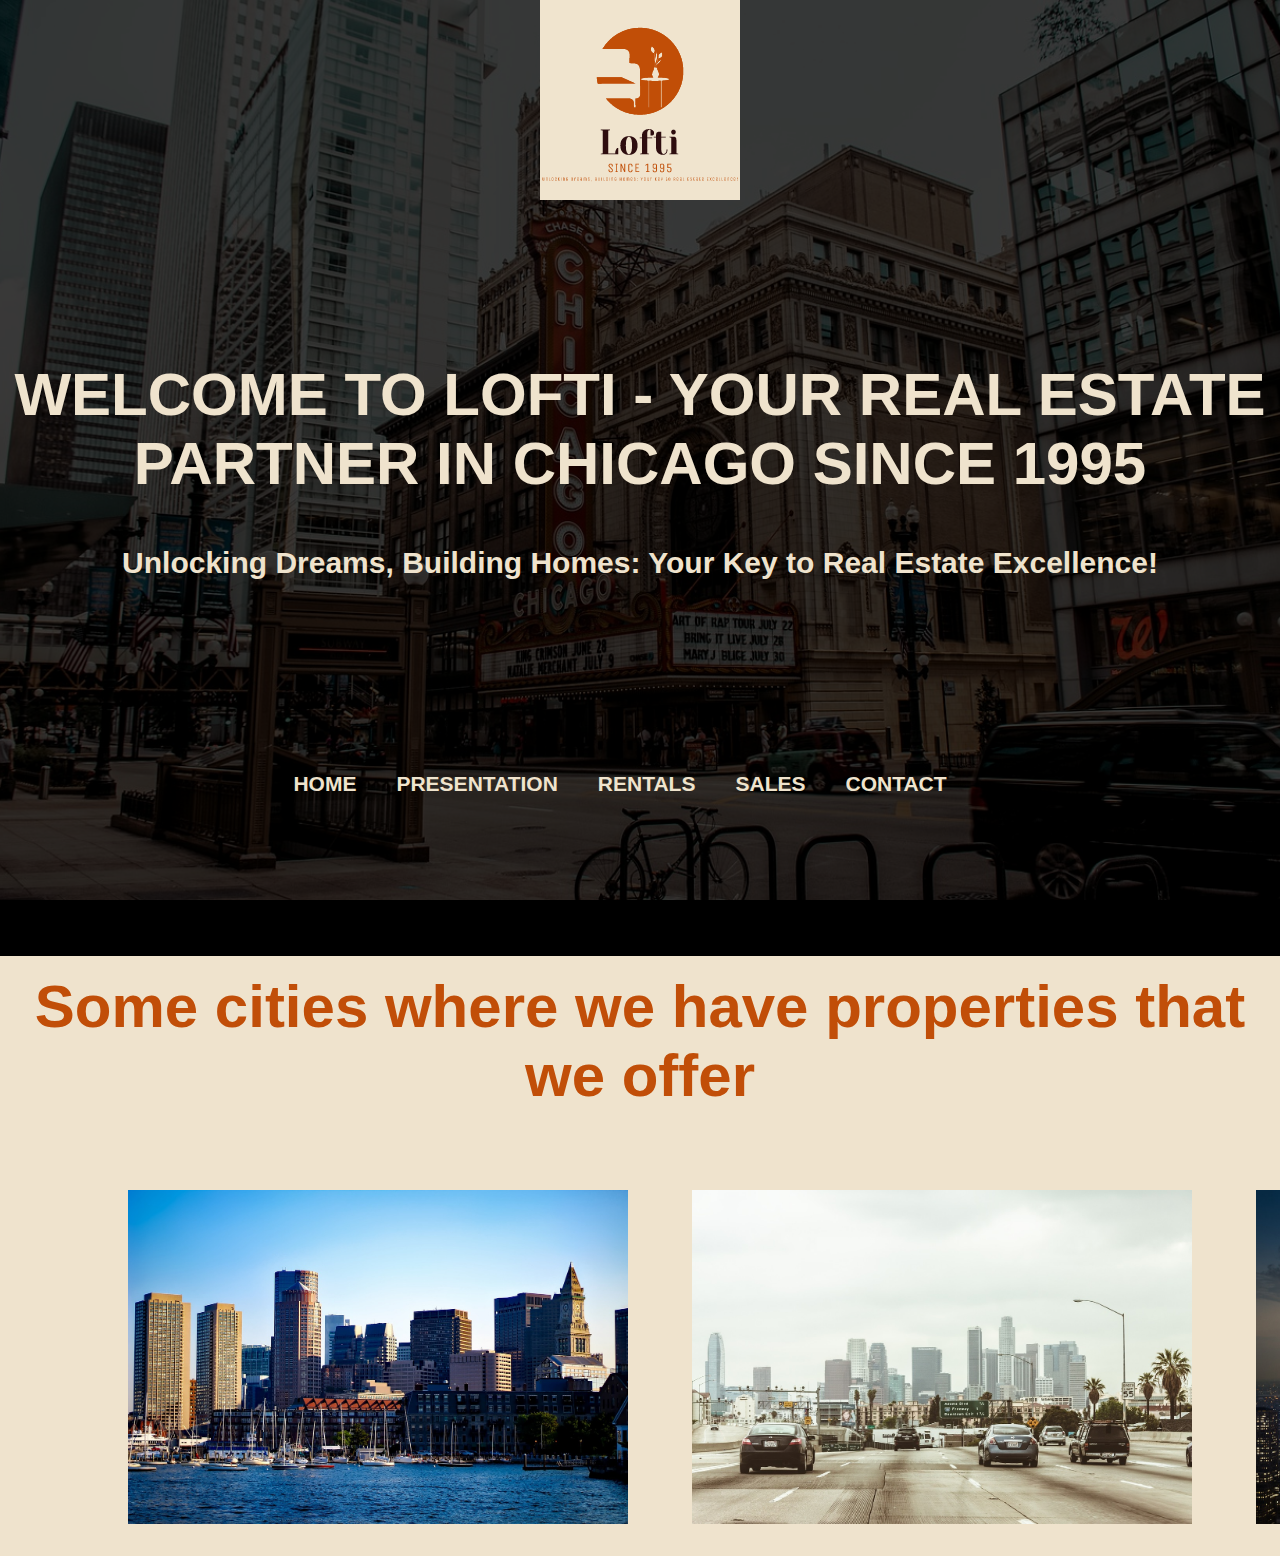
<file: index.html>
<!DOCTYPE html>
<html lang="en">
<head>
    <meta charset="UTF-8">
    <meta name="viewport" content="width=device-width, initial-scale=1.0">
    <link rel="stylesheet" href="asset/style.css">
    <title>Lofti</title>
</head>
<body>

    <div class="header">
        <header class="header-background">

            <div class="logo">
                <img src="asset/img/logo_anglais.png" alt="">
            </div>

            <h1>Welcome to Lofti - Your Real Estate Partner in Chicago since 1995</h1>
            <h3 class="subtitle">Unlocking Dreams, Building Homes: Your Key to Real Estate Excellence!</h3>  

            <div class="menu">
               
                <nav class="menu-header">
                    <ul class="elements-menu">
                        <li class="details-link"><a id="index" href="index.html">Home</a></li>
                        <li class="details-link"><a id="entreprise" href="presentation.html">Presentation</a></li>
                        <li class="details-link"><a id="stage" href="rentals.html">Rentals</a>
                        <ul class="sous elements-menu">
                            <li class="details-link"><a href="rentals_boston.html">Rentals in Boston</a></li>
                            <li class="details-link"><a href="rentals_ny.html">Rentals in New York</a></li>
                            <li class="details-link"><a href="rentals_la.html">Rentals in Los Angeles</a></li>
                        </ul></li>
                        <li class="details-link"><a id="stage" href="sales.html">Sales</a>
                            <ul class="sous elements-menu">
                                <li class="details-link"><a href="houses.html">Houses</a></li>
                                <li class="details-link"><a href="flats.html">Flats</a></li>
                            </ul></li>
                        <li class="details-link"><a id="stage" href="contact.html">Contact</a></li>
                    </ul>
                </nav>

            </div>
                 
        </header>
    </div>

    <div class="corps">
        <h3 class="title_page">Some cities where we have properties that we offer</h3>
        <div class="corps_img">
            <img src="asset/img/img2.jpg" alt="" class="img_home">
            <img src="asset/img/img3.jpg" alt="" class="img_home">
            <img src="asset/img/img4.jpg" alt="" class="img_home">
        </div>
    </div>


    
</body>
</html>
</file>
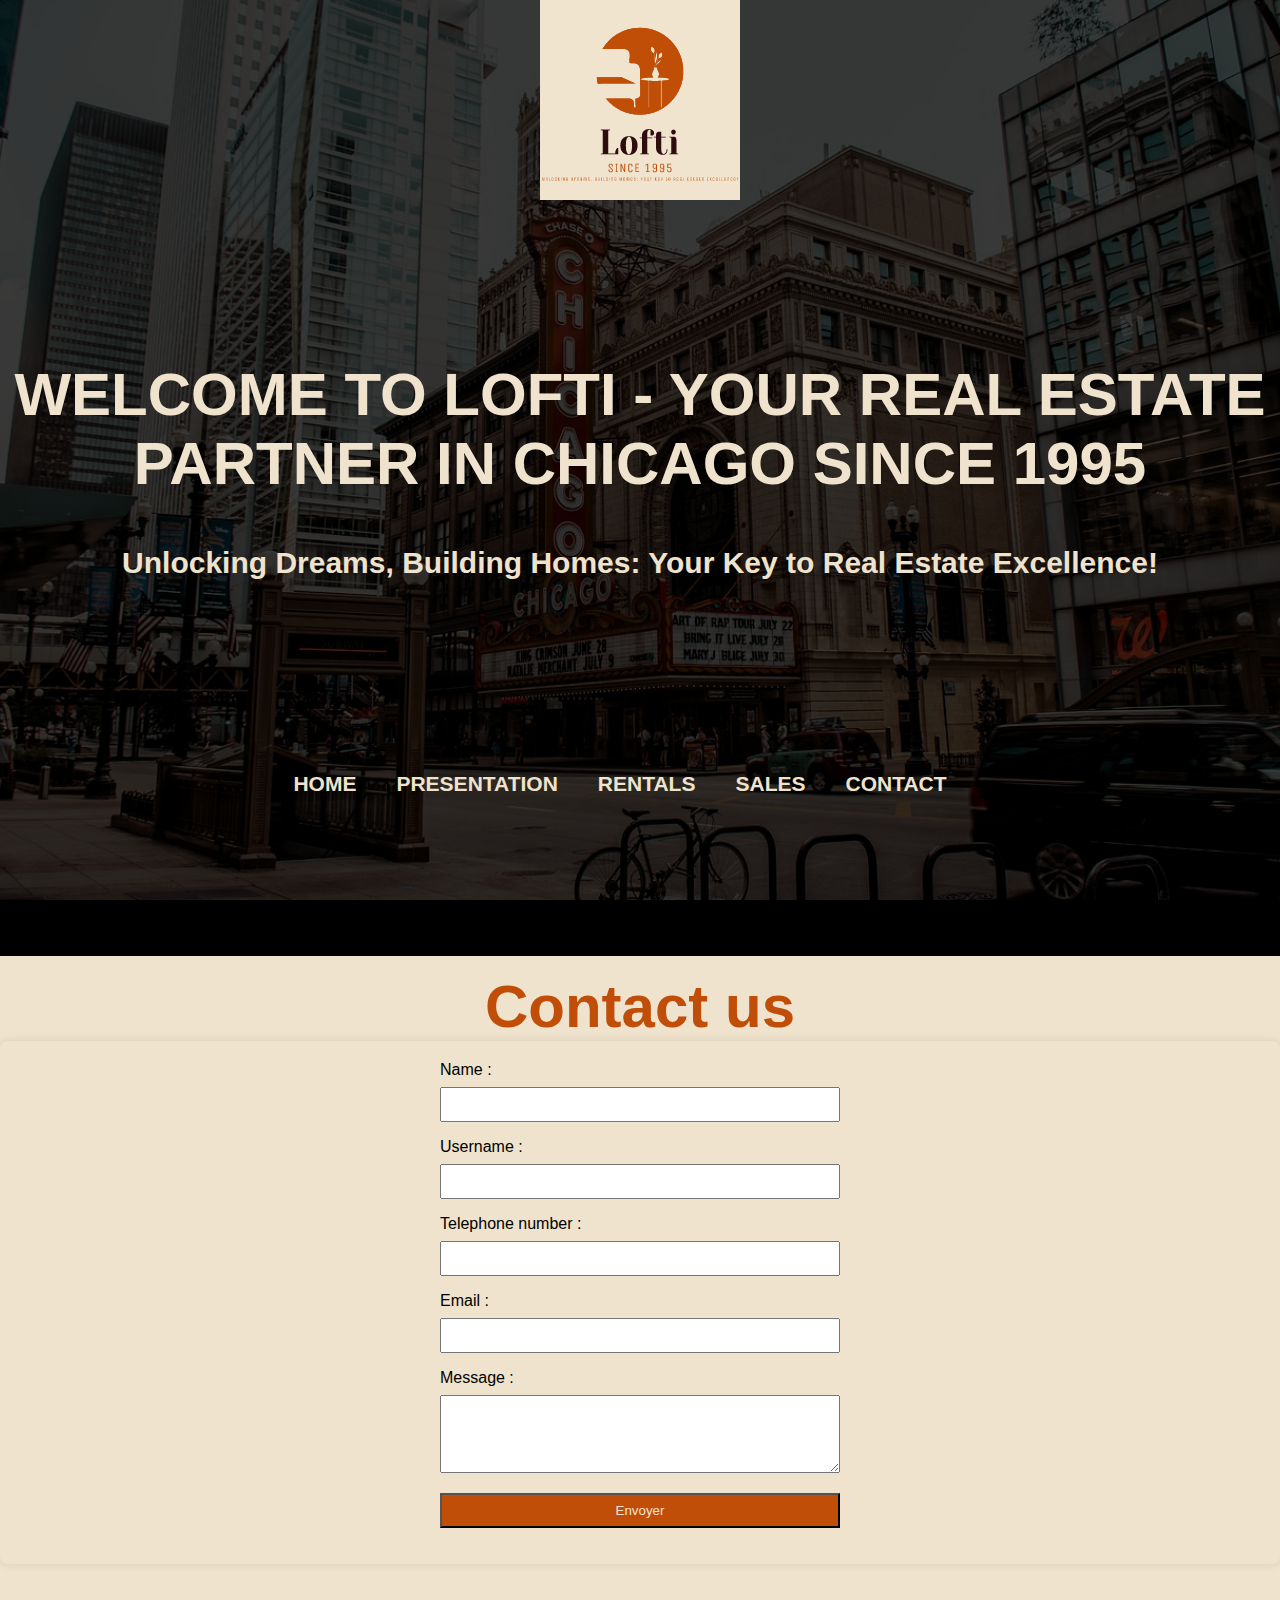
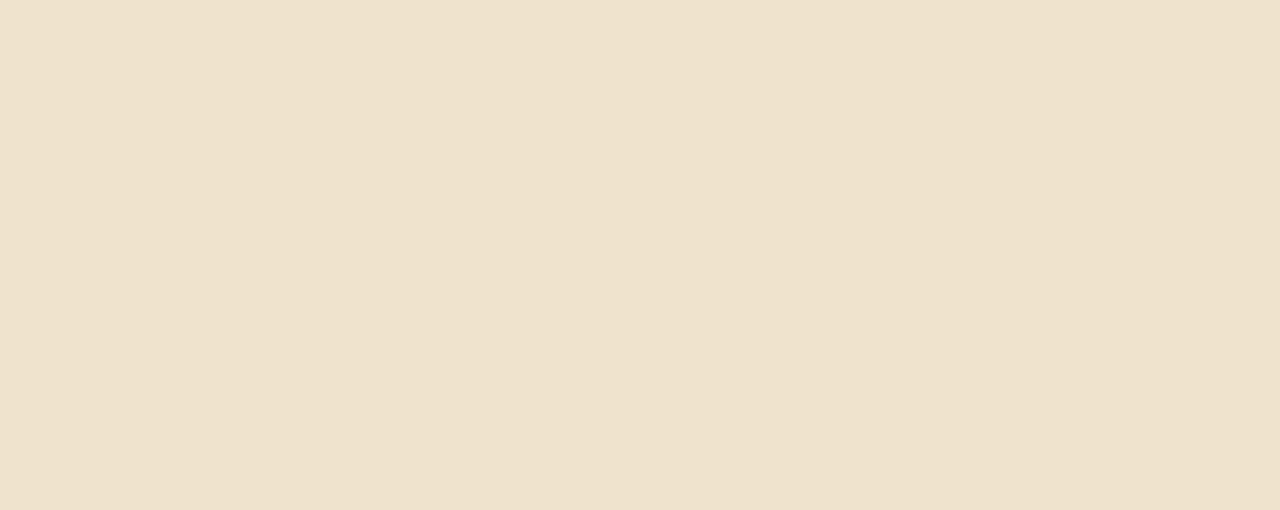
<file: contact.html>
<!DOCTYPE html>
<html lang="en">
<head>
    <meta charset="UTF-8">
    <meta name="viewport" content="width=device-width, initial-scale=1.0">
    <link rel="stylesheet" href="asset/style.css">
    <title>Lofti</title>
</head>
<body>

    <div class="header">
        <header class="header-background">

            <div class="logo">
                <img src="asset/img/logo_anglais.png" alt="">
            </div>

            <h1>Welcome to Lofti - Your Real Estate Partner in Chicago since 1995</h1>
            <h3 class="subtitle">Unlocking Dreams, Building Homes: Your Key to Real Estate Excellence!</h3>  

            <div class="menu">
               
                <nav class="menu-header">
                    <ul class="elements-menu">
                        <li class="details-link"><a id="index" href="index.html">Home</a></li>
                        <li class="details-link"><a id="entreprise" href="presentation.html">Presentation</a></li>
                        <li class="details-link"><a id="stage" href="rentals.html">Rentals</a>
                        <ul class="sous elements-menu">
                            <li class="details-link"><a href="rentals_boston.html">Rentals in Boston</a></li>
                            <li class="details-link"><a href="rentals_ny.html">Rentals in New York</a></li>
                            <li class="details-link"><a href="rentals_la.html">Rentals in Los Angeles</a></li>
                        </ul></li>
                        <li class="details-link"><a id="stage" href="sales.html">Sales</a>
                            <ul class="sous elements-menu">
                                <li class="details-link"><a href="houses.html">Houses</a></li>
                                <li class="details-link"><a href="flats.html">Flats</a></li>
                            </ul></li>
                        <li class="details-link"><a id="stage" href="contact.html">Contact</a></li>
                    </ul>
                </nav>

            </div>
                 
        </header>
    </div>

    <div class="background-title">
        <h3 class="title_page" id="presentation">Contact us</h2>
    </div>

    <div class="container">
        <form action="traitement_formulaire.php" method="post">
            <label for="nom">Name :</label>
            <input type="text" id="nom" name="nom" required>

            <label for="prenom">Username :</label>
            <input type="text" id="prenom" name="prenom" required>

            <label for="telephone">Telephone number :</label>
            <input type="tel" id="telephone" name="telephone" required>

            <label for="email">Email :</label>
            <input type="email" id="email" name="email" required>

            <label for="message">Message :</label>
            <textarea id="message" name="message" rows="4" required></textarea>

            <input type="submit" value="Envoyer">
        </form>
    </div>

    <iframe src="https://www.google.com/maps/embed?pb=!1m18!1m12!1m3!1d2970.5813025207467!2d-87.6490905!3d41.880354!2m3!1f0!2f0!3f0!3m2!1i1024!2i768!4f13.1!3m3!1m2!1s0x880e2cdc987f8d71%3A0x2bc0e791b4dcb5e7!2sBest%20Chicago%20Properties!5e0!3m2!1sfr!2sfr!4v1709131730620!5m2!1sfr!2sfr" width="600" height="450" style="border:0;" allowfullscreen="" loading="lazy" referrerpolicy="no-referrer-when-downgrade" class="frame"></iframe>


    
</body>
</html>
</file>
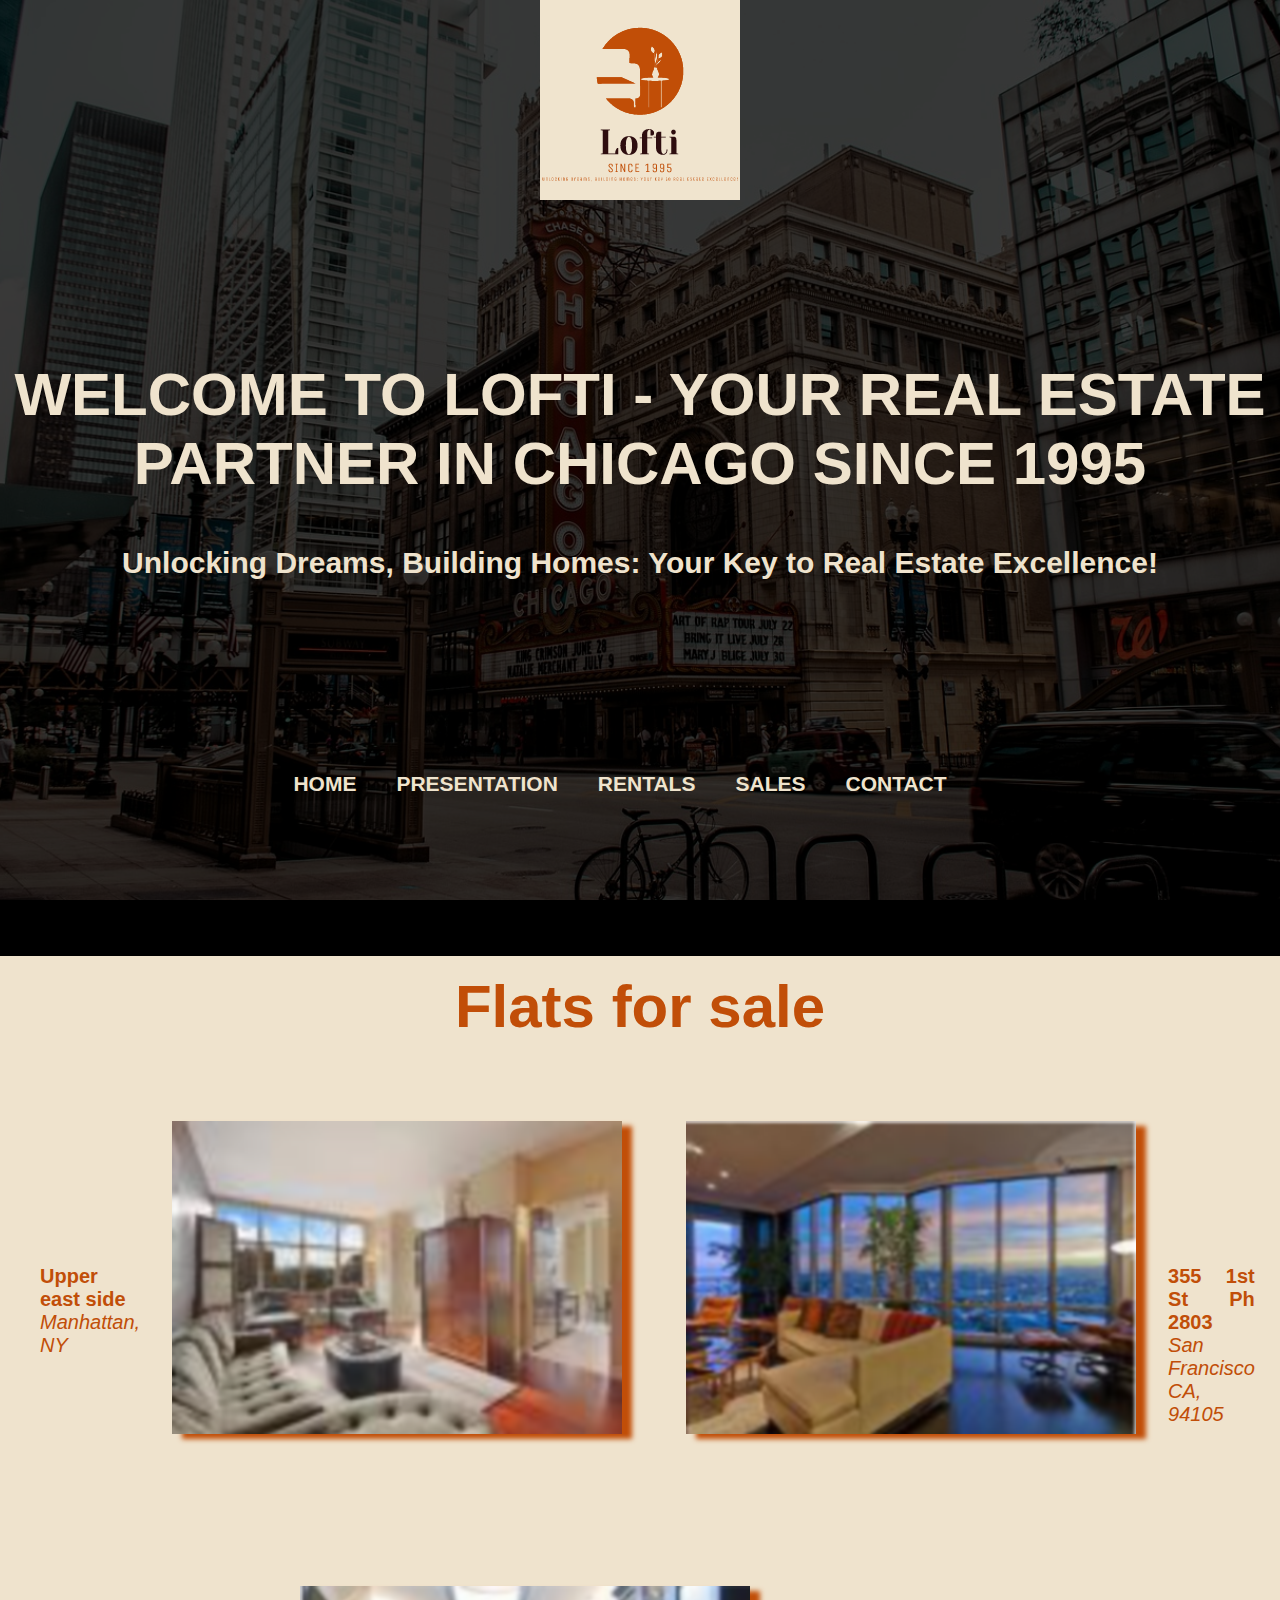
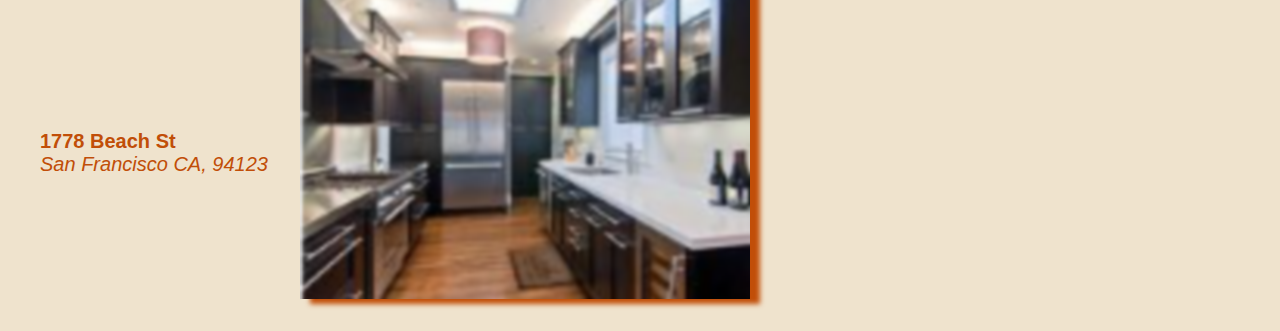
<file: flats.html>
<!DOCTYPE html>
<html lang="en">
<head>
    <meta charset="UTF-8">
    <meta name="viewport" content="width=device-width, initial-scale=1.0">
    <link rel="stylesheet" href="asset/style.css">
    <title>Lofti</title>
</head>
<body>

    <div class="header">
        <header class="header-background">

            <div class="logo">
                <img src="asset/img/logo_anglais.png" alt="">
            </div>

            <h1>Welcome to Lofti - Your Real Estate Partner in Chicago since 1995</h1>
            <h3 class="subtitle">Unlocking Dreams, Building Homes: Your Key to Real Estate Excellence!</h3>  

            <div class="menu">
               
                <nav class="menu-header">
                    <ul class="elements-menu">
                        <li class="details-link"><a id="index" href="index.html">Home</a></li>
                        <li class="details-link"><a id="entreprise" href="presentation.html">Presentation</a></li>
                        <li class="details-link"><a id="stage" href="rentals.html">Rentals</a>
                        <ul class="sous elements-menu">
                            <li class="details-link"><a href="rentals_boston.html">Rentals in Boston</a></li>
                            <li class="details-link"><a href="rentals_ny.html">Rentals in New York</a></li>
                            <li class="details-link"><a href="rentals_la.html">Rentals in Los Angeles</a></li>
                        </ul></li>
                        <li class="details-link"><a id="stage" href="sales.html">Sales</a>
                            <ul class="sous elements-menu">
                                <li class="details-link"><a href="houses.html">Houses</a></li>
                                <li class="details-link"><a href="flats.html">Flats</a></li>
                            </ul></li>
                        <li class="details-link"><a id="stage" href="contact.html">Contact</a></li>
                    </ul>
                </nav>

            </div>
                 
        </header>
    </div>

    <div class="background-title">
        <h3 class="title_page" id="presentation">Flats for sale</h2>
    </div>

    <div class="text-presentation max-width">
        <div class="lef-content">
            <p class="text-content describ"><b>Upper east side</b><br><i>Manhattan, NY</i>
                </p>
        </div>

        <div class="right-content">
            <img src="asset/img/flat1.png" alt="" class="img_presentation iframe">
        </div>
        <div class="right-content">
            <img src="asset/img/flat8.png" alt="" class="img_presentation iframe">
        </div>
        <div class="lef-content">
            <p class="text-content describ"><b>355 1st St Ph 2803</b><br><i>San Francisco CA, 94105</i>
                </p>
        </div>      
    </div>
    <div class="text-presentation max-width">
        <div class="lef-content">
            <p class="text-content describ"><b> 1778 Beach St</b><br><i>San Francisco CA, 94123</i>
                </p>
        </div>

        <div class="right-content">
            <img src="asset/img/flat9.png" alt="" class="img_presentation iframe">
        </div>        
    </div>
    
</body>
</html>
</file>
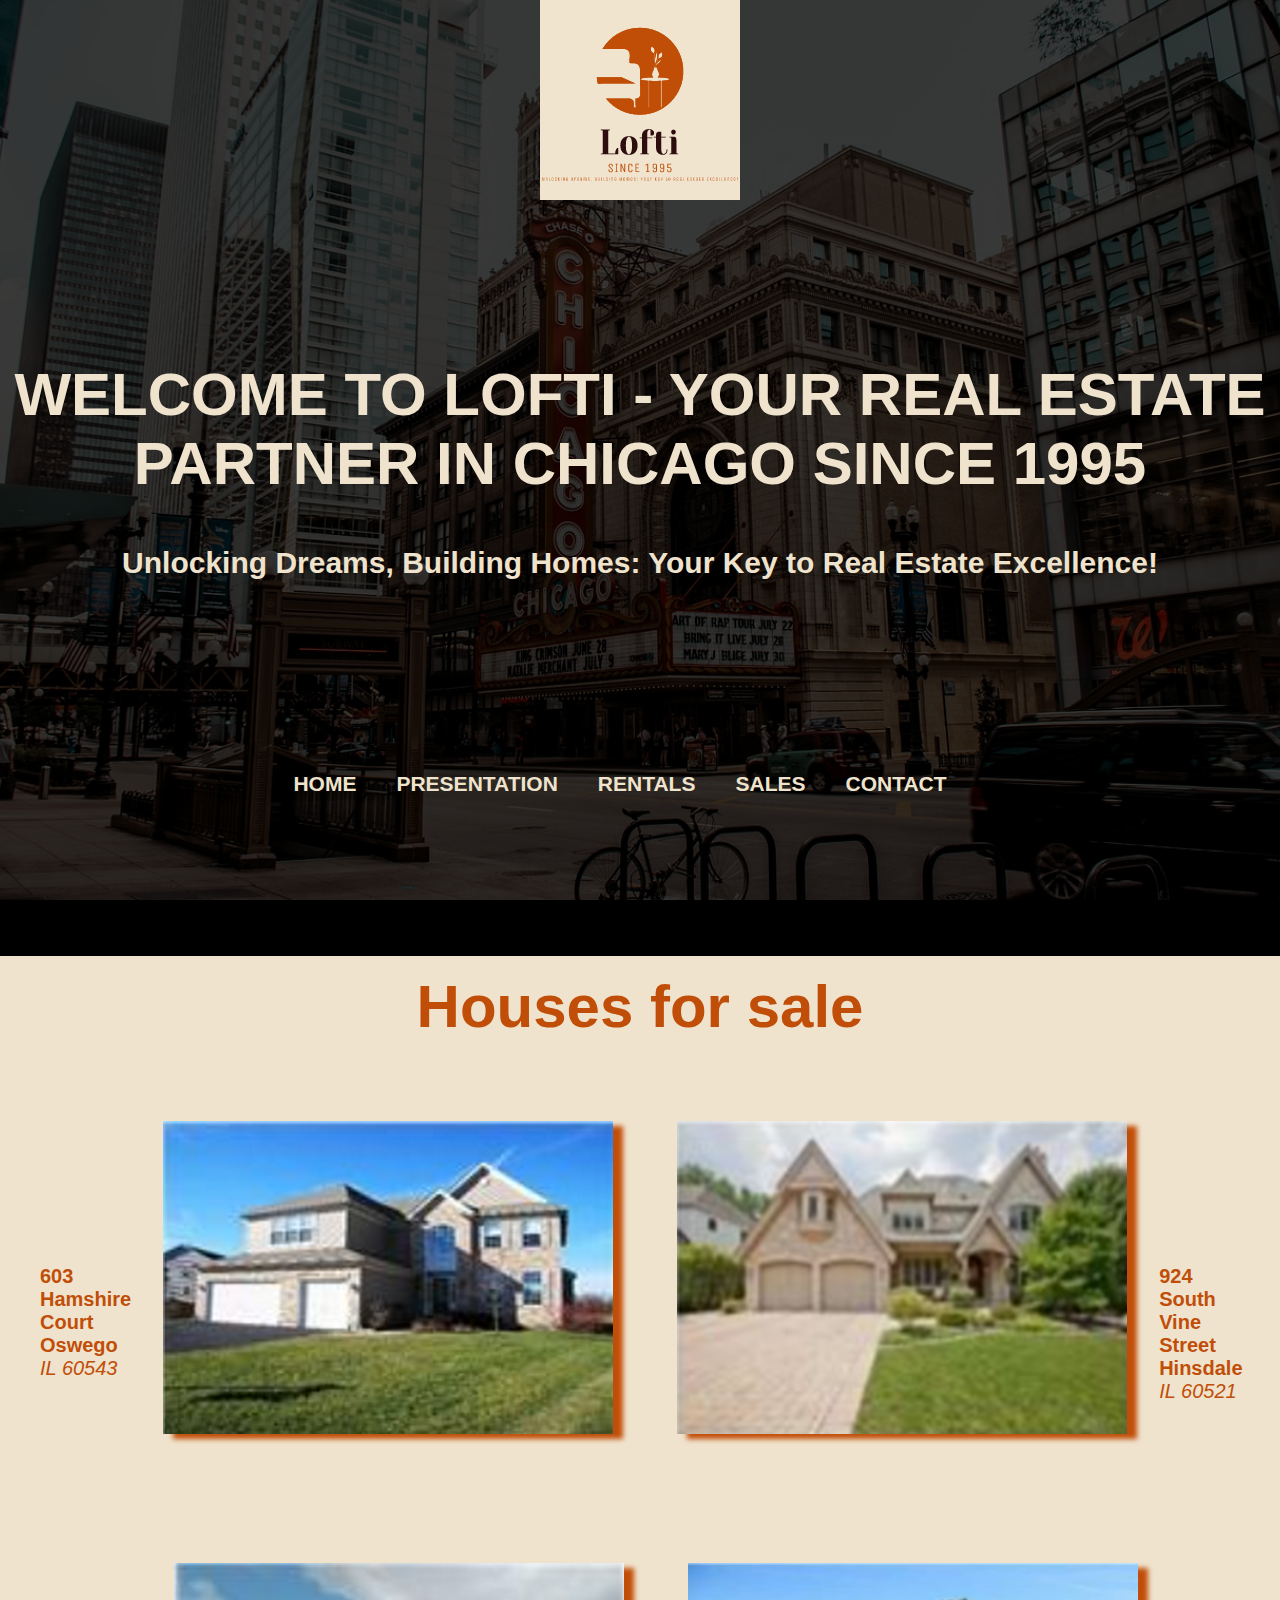
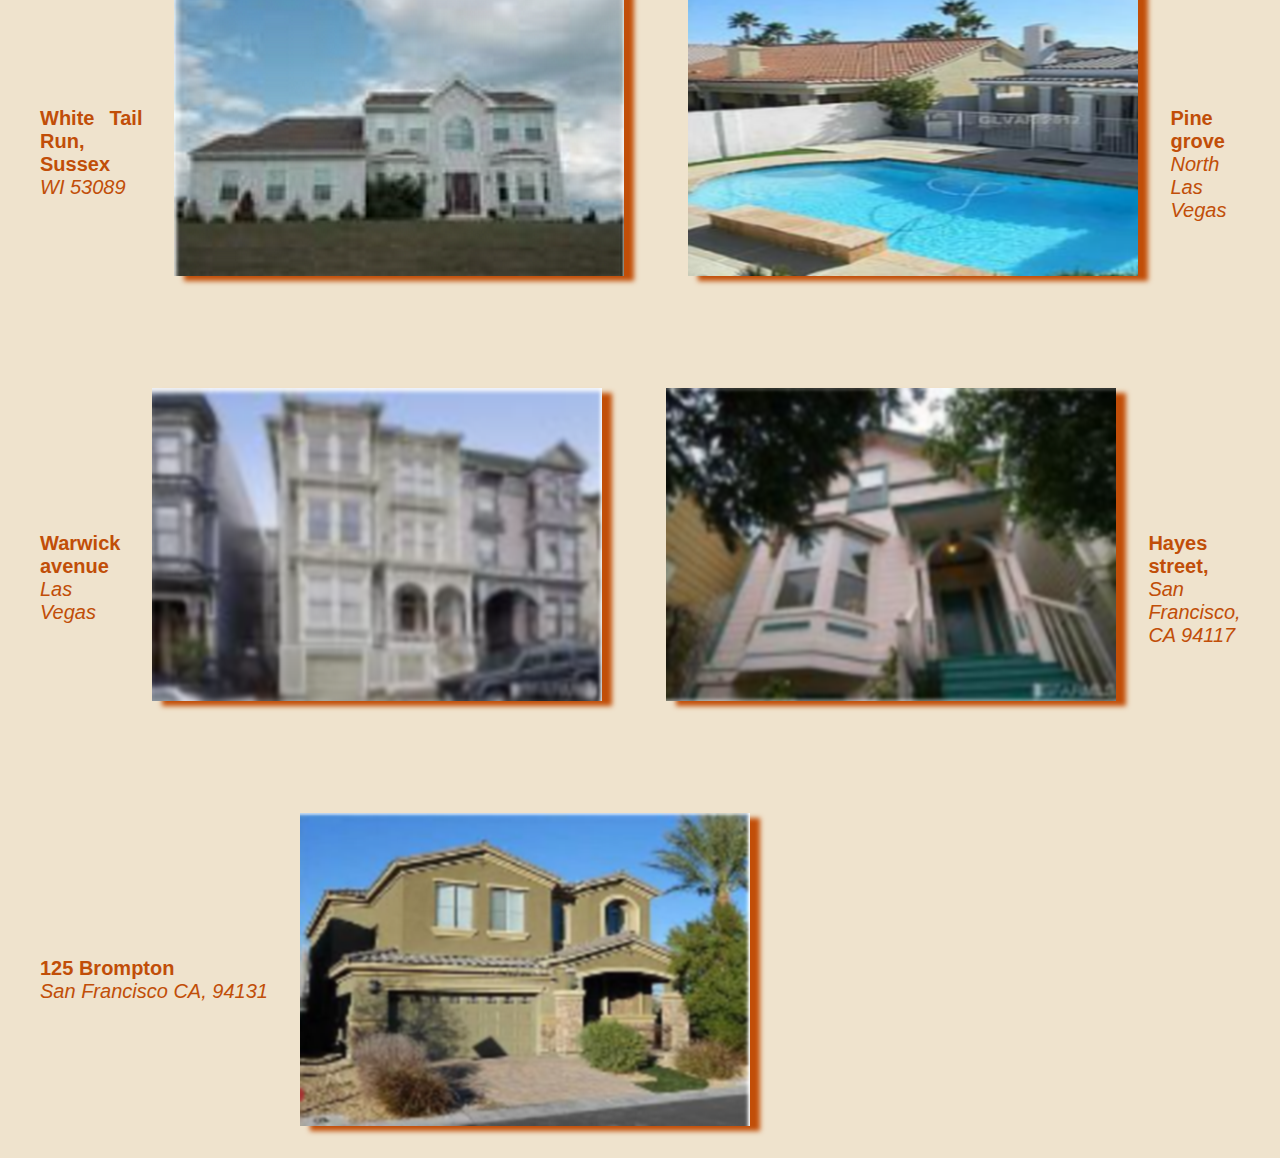
<file: houses.html>
<!DOCTYPE html>
<html lang="en">
<head>
    <meta charset="UTF-8">
    <meta name="viewport" content="width=device-width, initial-scale=1.0">
    <link rel="stylesheet" href="asset/style.css">
    <title>Lofti</title>
</head>
<body>

    <div class="header">
        <header class="header-background">

            <div class="logo">
                <img src="asset/img/logo_anglais.png" alt="">
            </div>

            <h1>Welcome to Lofti - Your Real Estate Partner in Chicago since 1995</h1>
            <h3 class="subtitle">Unlocking Dreams, Building Homes: Your Key to Real Estate Excellence!</h3>  

            <div class="menu">
               
                <nav class="menu-header">
                    <ul class="elements-menu">
                        <li class="details-link"><a id="index" href="index.html">Home</a></li>
                        <li class="details-link"><a id="entreprise" href="presentation.html">Presentation</a></li>
                        <li class="details-link"><a id="stage" href="rentals.html">Rentals</a>
                        <ul class="sous elements-menu">
                            <li class="details-link"><a href="rentals_boston.html">Rentals in Boston</a></li>
                            <li class="details-link"><a href="rentals_ny.html">Rentals in New York</a></li>
                            <li class="details-link"><a href="rentals_la.html">Rentals in Los Angeles</a></li>
                        </ul></li>
                        <li class="details-link"><a id="stage" href="sales.html">Sales</a>
                            <ul class="sous elements-menu">
                                <li class="details-link"><a href="houses.html">Houses</a></li>
                                <li class="details-link"><a href="flats.html">Flats</a></li>
                            </ul></li>
                        <li class="details-link"><a id="stage" href="contact.html">Contact</a></li>
                    </ul>
                </nav>

            </div>
                 
        </header>
    </div>

    <div class="background-title">
        <h3 class="title_page" id="presentation">Houses for sale</h2>
    </div>

    <div class="text-presentation max-width">
        <div class="lef-content">
            <p class="text-content describ"><b>603 Hamshire Court
                Oswego</b><br><i>IL 60543</i>
                </p>
        </div>

        <div class="right-content">
            <img src="asset/img/flat2.png" alt="" class="img_presentation iframe">
        </div>
        <div class="right-content">
            <img src="asset/img/flat3.png" alt="" class="img_presentation iframe">
        </div>
        <div class="lef-content">
            <p class="text-content describ"><b>924 South Vine Street
                Hinsdale</b><br><i>IL 60521</i>
                </p>
        </div>

        
    </div>
    <div class="text-presentation max-width">
        <div class="lef-content">
            <p class="text-content describ"><b>White Tail Run, Sussex</b><br><i>WI 53089</i>
                </p>
        </div>

        <div class="right-content">
            <img src="asset/img/flat4.png" alt="" class="img_presentation iframe">
        </div>
        <div class="right-content">
            <img src="asset/img/flat5.png" alt="" class="img_presentation iframe">
        </div>
        <div class="lef-content">
            <p class="text-content describ"><b>Pine grove</b><br><i>North Las Vegas</i>
                </p>
        </div>

        
    </div>
    <div class="text-presentation max-width">
        <div class="lef-content">
            <p class="text-content describ"><b>Warwick avenue</b><br><i>Las Vegas</i>
                </p>
        </div>

        <div class="right-content">
            <img src="asset/img/flat6.png" alt="" class="img_presentation iframe">
        </div>
        <div class="right-content">
            <img src="asset/img/flat7.png" alt="" class="img_presentation iframe">
        </div>
        <div class="lef-content">
            <p class="text-content describ"><b>Hayes street, </b><br><i>San Francisco, CA 94117</i>
                </p>
        </div>

        
    </div>
    <div class="text-presentation max-width">
        <div class="lef-content">
            <p class="text-content describ"><b>125 Brompton</b><br><i> San Francisco CA, 94131</i>
                </p>
        </div>

        <div class="right-content">
            <img src="asset/img/flat10.png" alt="" class="img_presentation iframe">
        </div>


        
    </div>


    
</body>
</html>
</file>
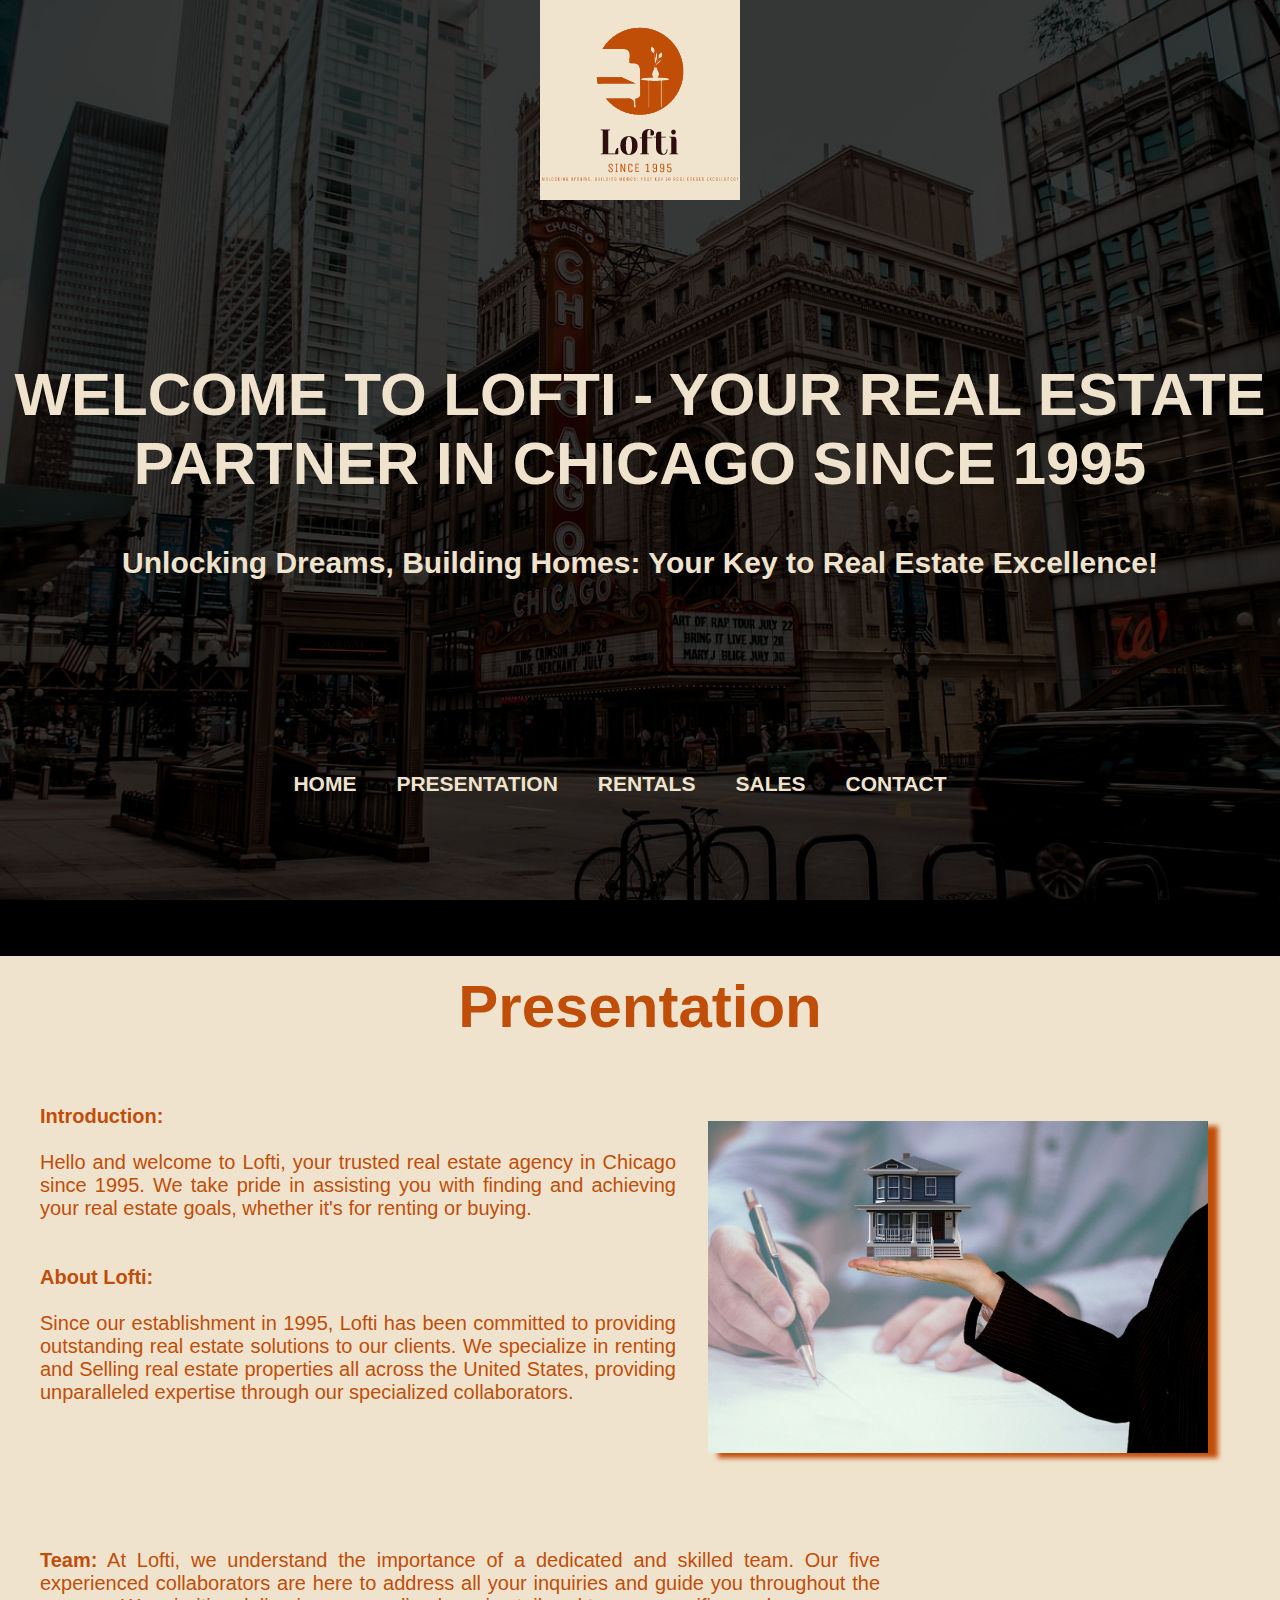
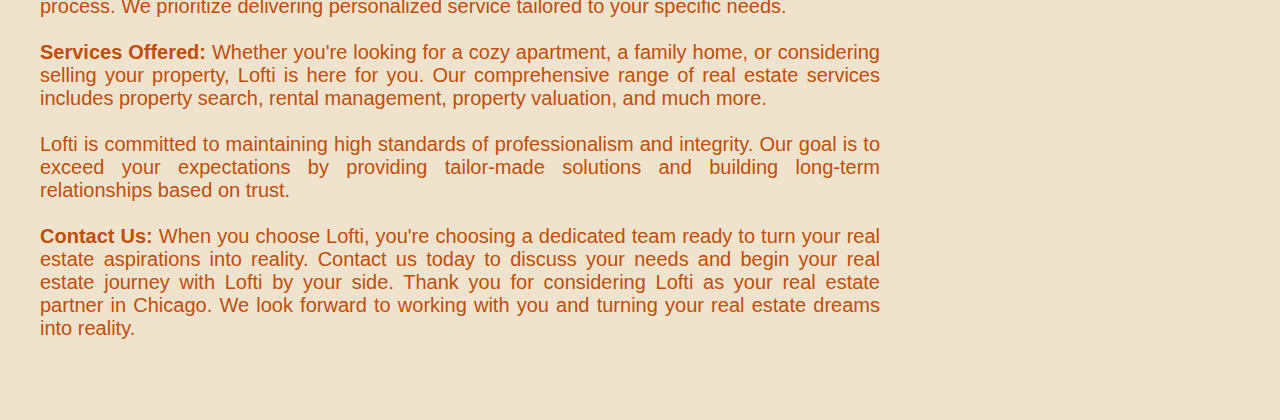
<file: presentation.html>
<!DOCTYPE html>
<html lang="en">
<head>
    <meta charset="UTF-8">
    <meta name="viewport" content="width=device-width, initial-scale=1.0">
    <link rel="stylesheet" href="asset/style.css">
    <title>Lofti</title>
</head>
<body>

    <div class="header">
        <header class="header-background">

            <div class="logo">
                <img src="asset/img/logo_anglais.png" alt="">
            </div>

            <h1>Welcome to Lofti - Your Real Estate Partner in Chicago since 1995</h1>
            <h3 class="subtitle">Unlocking Dreams, Building Homes: Your Key to Real Estate Excellence!</h3>  

            <div class="menu">
               
                <nav class="menu-header">
                    <ul class="elements-menu">
                        <li class="details-link"><a id="index" href="index.html">Home</a></li>
                        <li class="details-link"><a id="entreprise" href="presentation.html">Presentation</a></li>
                        <li class="details-link"><a id="stage" href="rentals.html">Rentals</a>
                        <ul class="sous elements-menu">
                            <li class="details-link"><a href="rentals_boston.html">Rentals in Boston</a></li>
                            <li class="details-link"><a href="rentals_ny.html">Rentals in New York</a></li>
                            <li class="details-link"><a href="rentals_la.html">Rentals in Los Angeles</a></li>
                        </ul></li>
                        <li class="details-link"><a id="stage" href="sales.html">Sales</a>
                            <ul class="sous elements-menu">
                                <li class="details-link"><a href="houses.html">Houses</a></li>
                                <li class="details-link"><a href="flats.html">Flats</a></li>
                            </ul></li>
                        <li class="details-link"><a id="stage" href="contact.html">Contact</a></li>
                    </ul>
                </nav>

            </div>
                 
        </header>
    </div>

    <div class="background-title">
        <h3 class="title_page" id="presentation">Presentation</h2>
    </div>

    <div class="text-presentation max-width">
        <div class="lef-content">
            <p class="text-content"><b>Introduction:</b><br><br>
                Hello and welcome to Lofti, your trusted real estate agency in Chicago since 1995. We take pride in assisting you with finding and achieving your real estate goals, whether it's for renting or buying.
                <br><br><br>
                <b>About Lofti:</b><br> <br>
                Since our establishment in 1995, Lofti has been committed to providing outstanding real estate solutions to our clients. We specialize in renting and Selling real estate properties all across the United States, providing unparalleled expertise through our specialized collaborators.
                </p>
        </div>

        <div class="right-content">
            <img src="asset/img/img1.jpg" alt="" class="img_presentation iframe">
        </div>
        
    </div>
    <div class="max-width">
        <p class="text-content"><b> Team:</b> At Lofti, we understand the importance of a dedicated and skilled team. Our five experienced collaborators are here to address all your inquiries and guide you throughout the process. We prioritize delivering personalized service tailored to your specific needs.
        <br><br>
        <b>Services Offered: </b>Whether you're looking for a cozy apartment, a family home, or considering selling your property, Lofti is here for you. Our comprehensive range of real estate services includes property search, rental management, property valuation, and much more.
        <br><br>
        <bCommitment to Quality:></b> Lofti is committed to maintaining high standards of professionalism and integrity. Our goal is to exceed your expectations by providing tailor-made solutions and building long-term relationships based on trust.
        <br><br>
        <b>Contact Us:</b> When you choose Lofti, you're choosing a dedicated team ready to turn your real estate aspirations into reality. Contact us today to discuss your needs and begin your real estate journey with Lofti by your side.
        Thank you for considering Lofti as your real estate partner in Chicago. We look forward to working with you and turning your real estate dreams into reality.
        </p>
    </div>


    
</body>
</html>
</file>
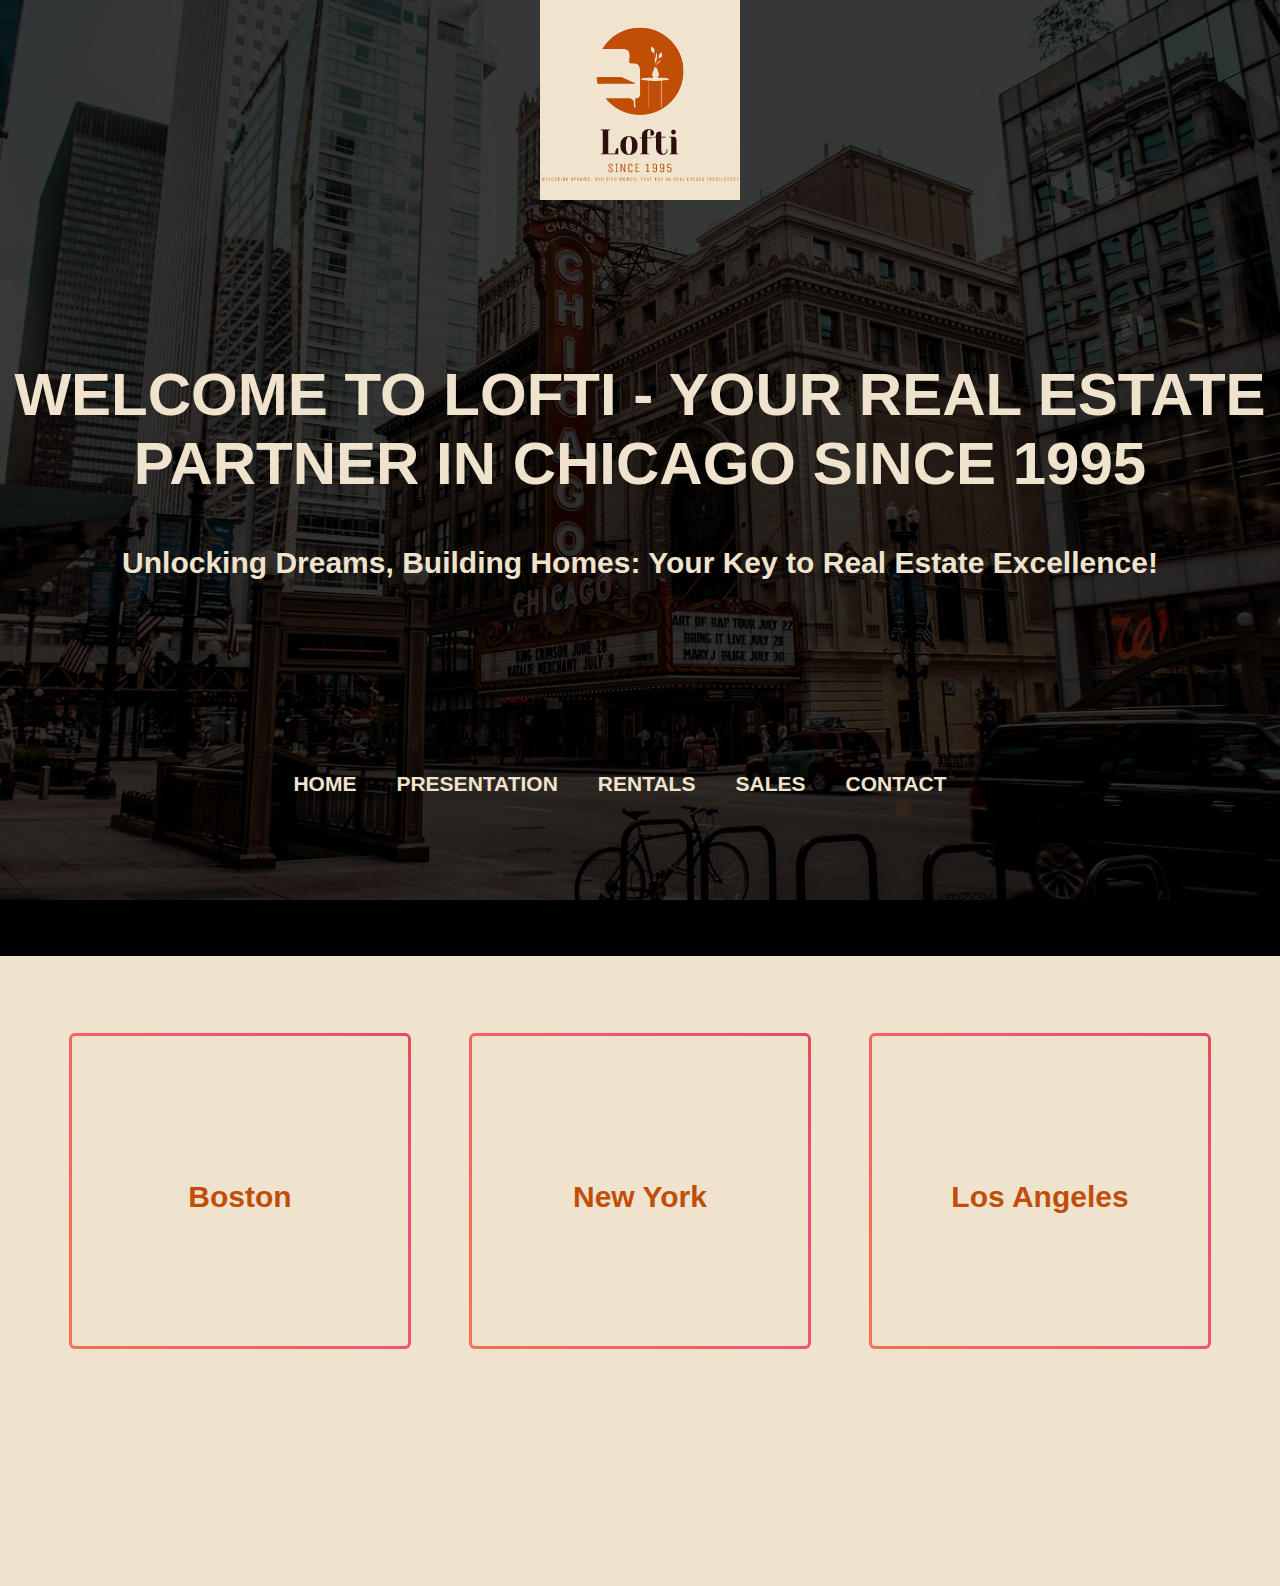
<file: rentals.html>
<!DOCTYPE html>
<html lang="en">
<head>
    <meta charset="UTF-8">
    <meta name="viewport" content="width=device-width, initial-scale=1.0">
    <link rel="stylesheet" href="asset/style.css">
    <title>Lofti</title>
</head>
<body>

    <div class="header">
        <header class="header-background">

            <div class="logo">
                <img src="asset/img/logo_anglais.png" alt="">
            </div>

            <h1>Welcome to Lofti - Your Real Estate Partner in Chicago since 1995</h1>
            <h3 class="subtitle">Unlocking Dreams, Building Homes: Your Key to Real Estate Excellence!</h3>  

            <div class="menu">
               
                <nav class="menu-header">
                    <ul class="elements-menu">
                        <li class="details-link"><a id="index" href="index.html">Home</a></li>
                        <li class="details-link"><a id="entreprise" href="presentation.html">Presentation</a></li>
                        <li class="details-link"><a id="stage" href="rentals.html">Rentals</a>
                        <ul class="sous elements-menu">
                            <li class="details-link"><a href="rentals_boston.html">Rentals in Boston</a></li>
                            <li class="details-link"><a href="rentals_ny.html">Rentals in New York</a></li>
                            <li class="details-link"><a href="rentals_la.html">Rentals in Los Angeles</a></li>
                        </ul></li>
                        <li class="details-link"><a id="stage" href="sales.html">Sales</a>
                            <ul class="sous elements-menu">
                                <li class="details-link"><a href="houses.html">Houses</a></li>
                                <li class="details-link"><a href="flats.html">Flats</a></li>
                            </ul></li>
                        <li class="details-link"><a id="stage" href="contact.html">Contact</a></li>
                    </ul>
                </nav>

            </div>
                 
        </header>
    </div>

    <div class="section-menu max-width">
        <div class="section">

            <div class="gradient-border box">
                <h3 class="title-section-menu"><a href="rentals_boston.html" class="link-section-menu">Boston</a></h3>
            </div>
        
        </div>

        <div class="section">

            <div class="gradient-border box">
                <h3 class="title-section-menu"><a href="rentals_ny.html" class="link-section-menu">New York</a></h3>
            </div>
        
        </div>

        <div class="section">

            <div class="gradient-border box">
                <h3 class="title-section-menu"><a href="rentals_la.html" class="link-section-menu">Los Angeles</a></h3>
            </div>
        
        </div>
    </div>


    
</body>
</html>
</file>
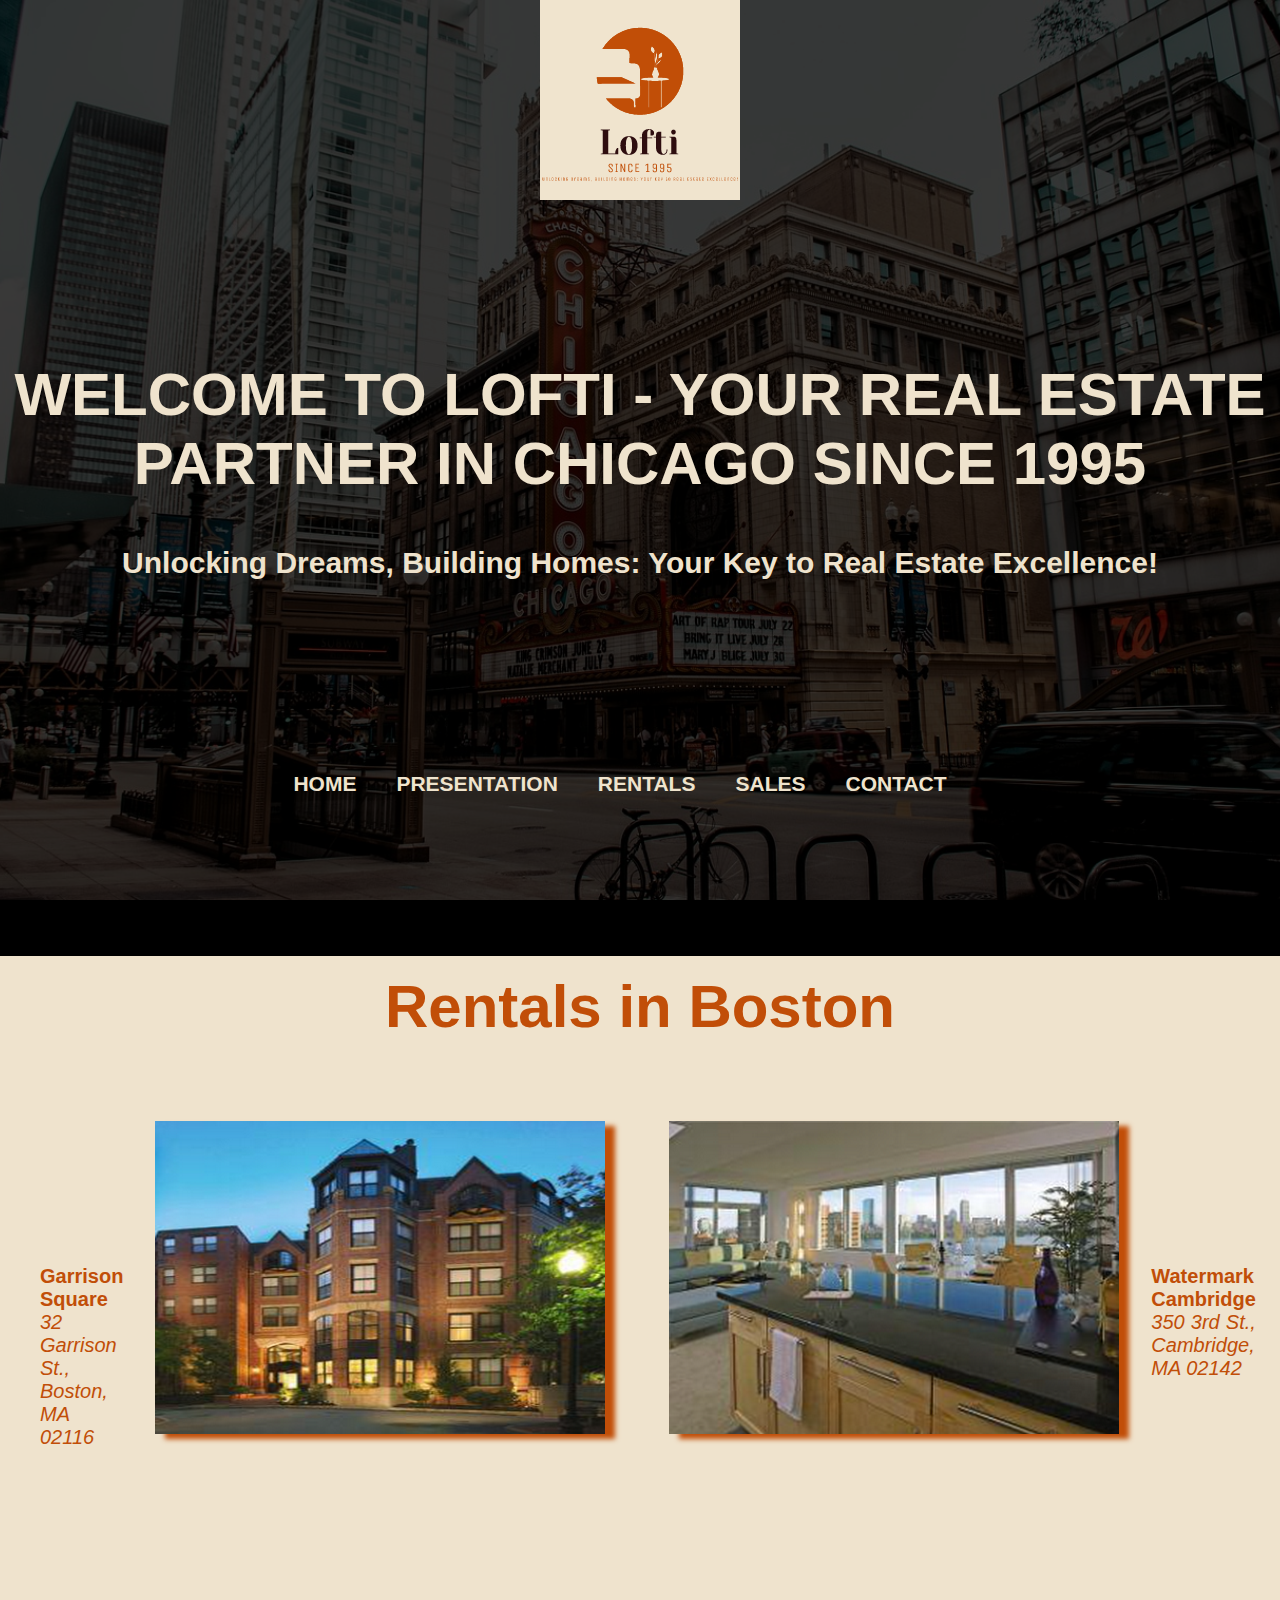
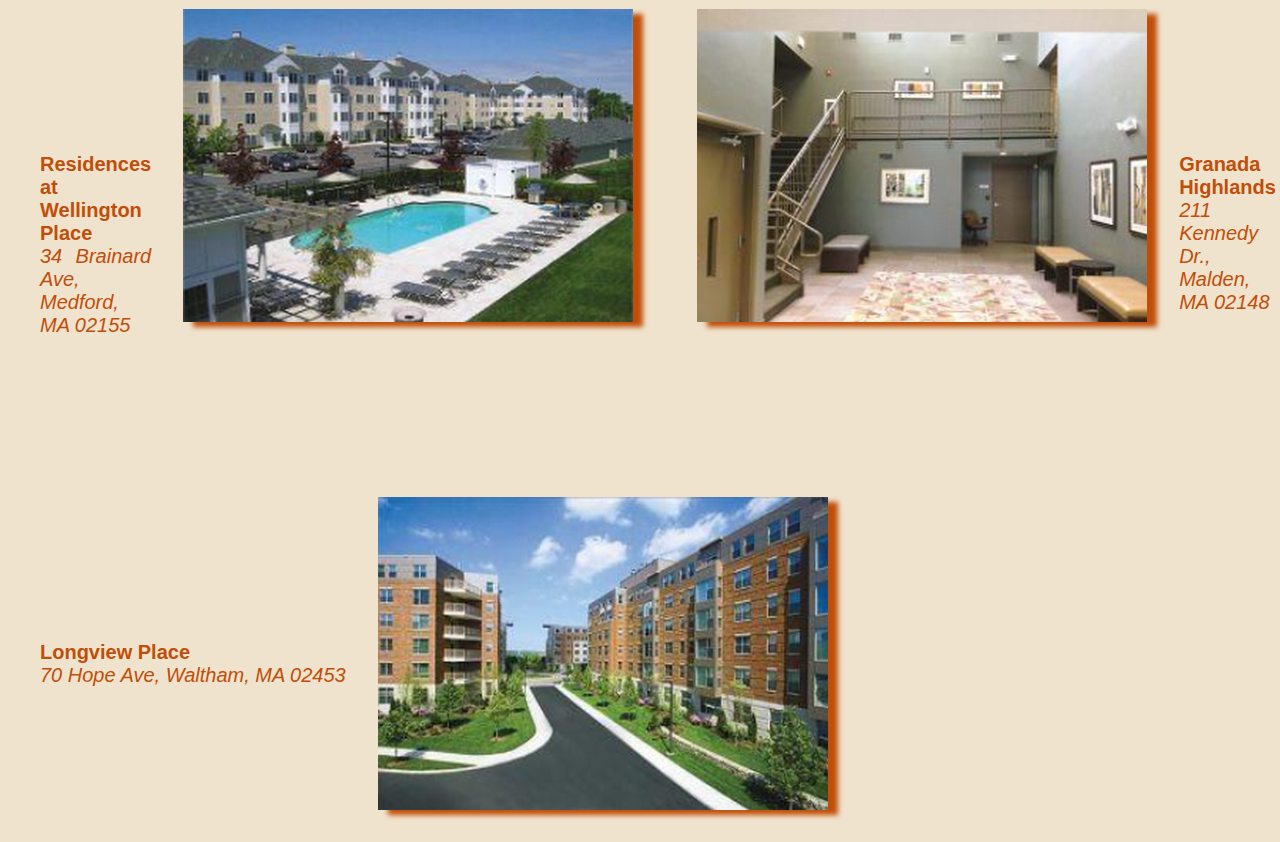
<file: rentals_boston.html>
<!DOCTYPE html>
<html lang="en">
<head>
    <meta charset="UTF-8">
    <meta name="viewport" content="width=device-width, initial-scale=1.0">
    <link rel="stylesheet" href="asset/style.css">
    <title>Lofti</title>
</head>
<body>

    <div class="header">
        <header class="header-background">

            <div class="logo">
                <img src="asset/img/logo_anglais.png" alt="">
            </div>

            <h1>Welcome to Lofti - Your Real Estate Partner in Chicago since 1995</h1>
            <h3 class="subtitle">Unlocking Dreams, Building Homes: Your Key to Real Estate Excellence!</h3>  

            <div class="menu">
               
                <nav class="menu-header">
                    <ul class="elements-menu">
                        <li class="details-link"><a id="index" href="index.html">Home</a></li>
                        <li class="details-link"><a id="entreprise" href="presentation.html">Presentation</a></li>
                        <li class="details-link"><a id="stage" href="rentals.html">Rentals</a>
                        <ul class="sous elements-menu">
                            <li class="details-link"><a href="rentals_boston.html">Rentals in Boston</a></li>
                            <li class="details-link"><a href="rentals_ny.html">Rentals in New York</a></li>
                            <li class="details-link"><a href="rentals_la.html">Rentals in Los Angeles</a></li>
                        </ul></li>
                        <li class="details-link"><a id="stage" href="sales.html">Sales</a>
                            <ul class="sous elements-menu">
                                <li class="details-link"><a href="houses.html">Houses</a></li>
                                <li class="details-link"><a href="flats.html">Flats</a></li>
                            </ul></li>
                        <li class="details-link"><a id="stage" href="contact.html">Contact</a></li>
                    </ul>
                </nav>

            </div>
                 
        </header>
    </div>

    <div class="background-title">
        <h3 class="title_page" id="presentation">Rentals in Boston</h2>
    </div>

    <div class="text-presentation max-width">
        <div class="lef-content">
            <p class="text-content describ"><b>Garrison Square</b><br><i>32 Garrison St., Boston, MA 02116</i>
                </p>
        </div>

        <div class="right-content">
            <img src="asset/img/boston1.png" alt="" class="img_presentation iframe">
        </div>
        <div class="right-content">
            <img src="asset/img/boston2.png" alt="" class="img_presentation iframe">
        </div>
        <div class="lef-content">
            <p class="text-content describ"><b>Watermark Cambridge</b><br><i>350 3rd St., Cambridge, MA 02142</i>
                </p>
        </div>

        
    </div>
    <div class="text-presentation max-width">
        <div class="lef-content">
            <p class="text-content describ"><b>Residences at Wellington Place</b><br><i>34 Brainard Ave, Medford, MA 02155</i>
                </p>
        </div>

        <div class="right-content">
            <img src="asset/img/boston3.png" alt="" class="img_presentation iframe">
        </div>
        <div class="right-content">
            <img src="asset/img/boston4.png" alt="" class="img_presentation iframe">
        </div>
        <div class="lef-content">
            <p class="text-content describ"><b>Granada Highlands</b><br><i>211 Kennedy Dr., Malden, MA 02148</i>
                </p>
        </div>

        
    </div>
    <div class="text-presentation max-width">
        <div class="lef-content">
            <p class="text-content describ"><b>Longview Place</b><br><i>70 Hope Ave, Waltham, MA 02453</i>
                </p>
        </div>

        <div class="right-content">
            <img src="asset/img/boston5.png" alt="" class="img_presentation iframe">
        </div>

    </div>


    
</body>
</html>
</file>
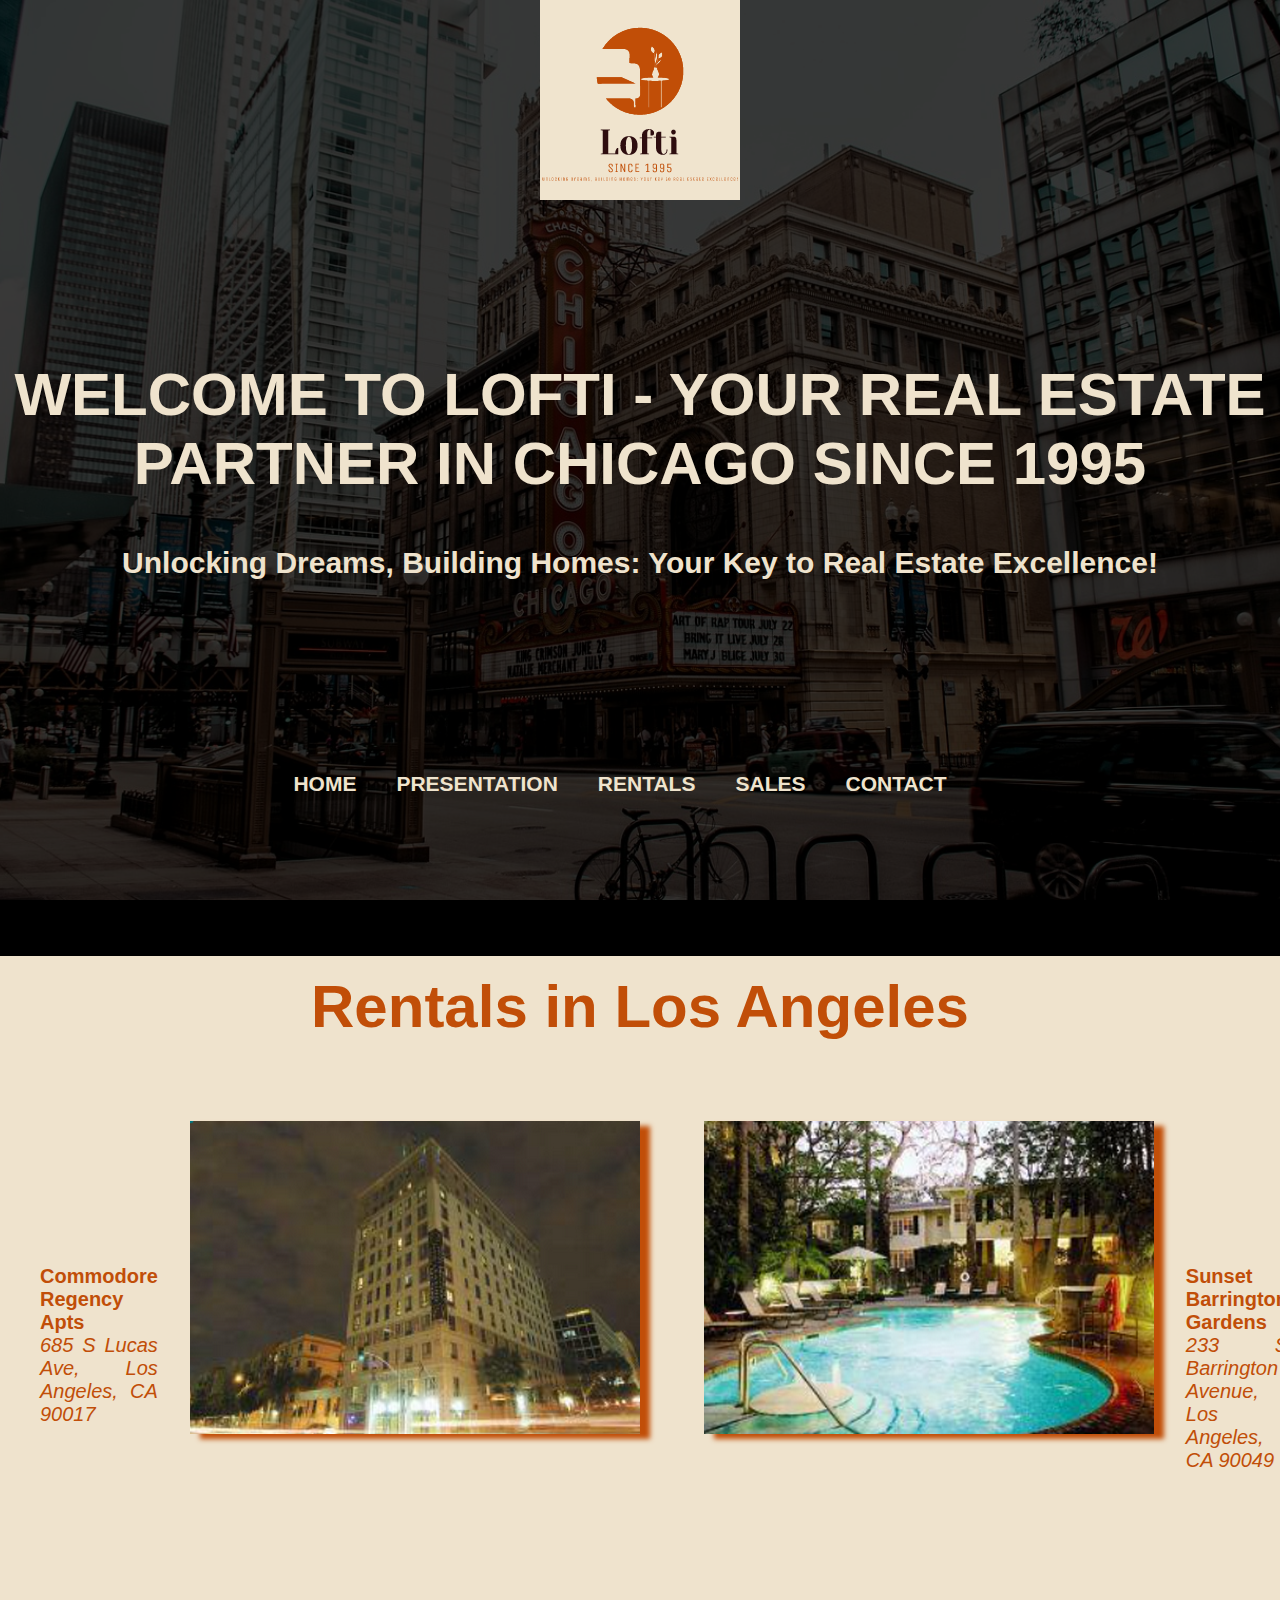
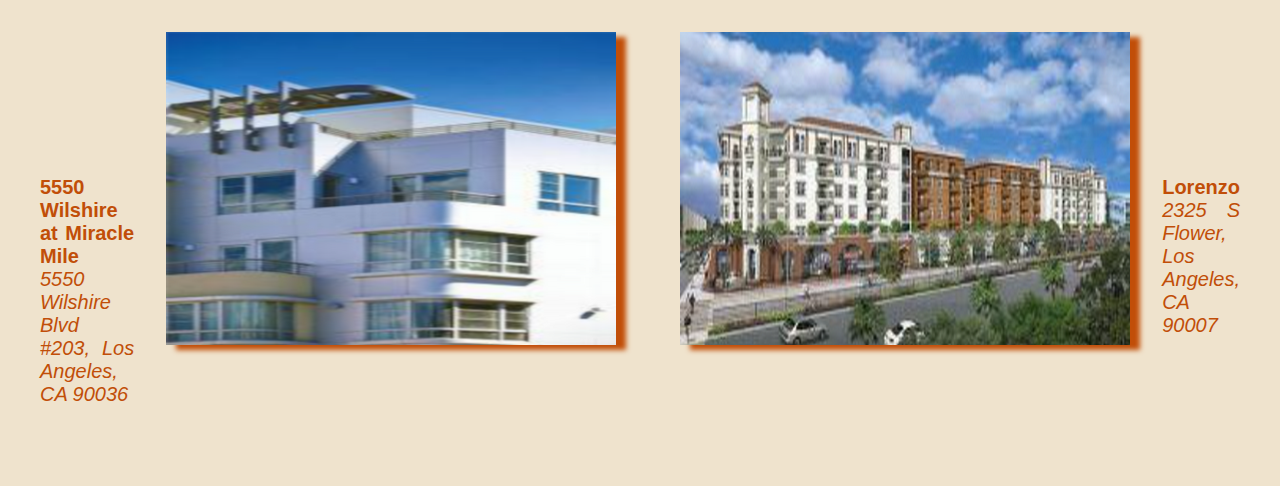
<file: rentals_la.html>
<!DOCTYPE html>
<html lang="en">
<head>
    <meta charset="UTF-8">
    <meta name="viewport" content="width=device-width, initial-scale=1.0">
    <link rel="stylesheet" href="asset/style.css">
    <title>Lofti</title>
</head>
<body>

    <div class="header">
        <header class="header-background">

            <div class="logo">
                <img src="asset/img/logo_anglais.png" alt="">
            </div>

            <h1>Welcome to Lofti - Your Real Estate Partner in Chicago since 1995</h1>
            <h3 class="subtitle">Unlocking Dreams, Building Homes: Your Key to Real Estate Excellence!</h3>  

            <div class="menu">
               
                <nav class="menu-header">
                    <ul class="elements-menu">
                        <li class="details-link"><a id="index" href="index.html">Home</a></li>
                        <li class="details-link"><a id="entreprise" href="presentation.html">Presentation</a></li>
                        <li class="details-link"><a id="stage" href="rentals.html">Rentals</a>
                        <ul class="sous elements-menu">
                            <li class="details-link"><a href="rentals_boston.html">Rentals in Boston</a></li>
                            <li class="details-link"><a href="rentals_ny.html">Rentals in New York</a></li>
                            <li class="details-link"><a href="rentals_la.html">Rentals in Los Angeles</a></li>
                        </ul></li>
                        <li class="details-link"><a id="stage" href="sales.html">Sales</a>
                            <ul class="sous elements-menu">
                                <li class="details-link"><a href="houses.html">Houses</a></li>
                                <li class="details-link"><a href="flats.html">Flats</a></li>
                            </ul></li>
                        <li class="details-link"><a id="stage" href="contact.html">Contact</a></li>
                    </ul>
                </nav>

            </div>
                 
        </header>
    </div>

    <div class="background-title">
        <h3 class="title_page" id="presentation">Rentals in Los Angeles</h2>
    </div>

    <div class="text-presentation max-width">
        <div class="lef-content">
            <p class="text-content describ"><b>Commodore Regency Apts</b><br><i>685 S Lucas Ave, Los Angeles, CA 90017</i>
                </p>
        </div>

        <div class="right-content">
            <img src="asset/img/la1.png" alt="" class="img_presentation iframe">
        </div>
        <div class="right-content">
            <img src="asset/img/la2.png" alt="" class="img_presentation iframe">
        </div>
        <div class="lef-content">
            <p class="text-content describ"><b>Sunset Barrington Gardens</b><br><i>233 S Barrington Avenue, Los Angeles, CA 90049</i>
                </p>
        </div>

        
    </div>
    <div class="text-presentation max-width">
        <div class="lef-content">
            <p class="text-content describ"><b> 5550 Wilshire at Miracle Mile</b><br><i>5550 Wilshire Blvd #203, Los Angeles, CA 90036</i>
                </p>
        </div>

        <div class="right-content">
            <img src="asset/img/la3.png" alt="" class="img_presentation iframe">
        </div>
        <div class="right-content">
            <img src="asset/img/la4.png" alt="" class="img_presentation iframe">
        </div>
        <div class="lef-content">
            <p class="text-content describ"><b> Lorenzo</b><br><i>2325 S Flower, Los Angeles, CA 90007</i>
                </p>
        </div>

        
    </div>


    
</body>
</html>
</file>
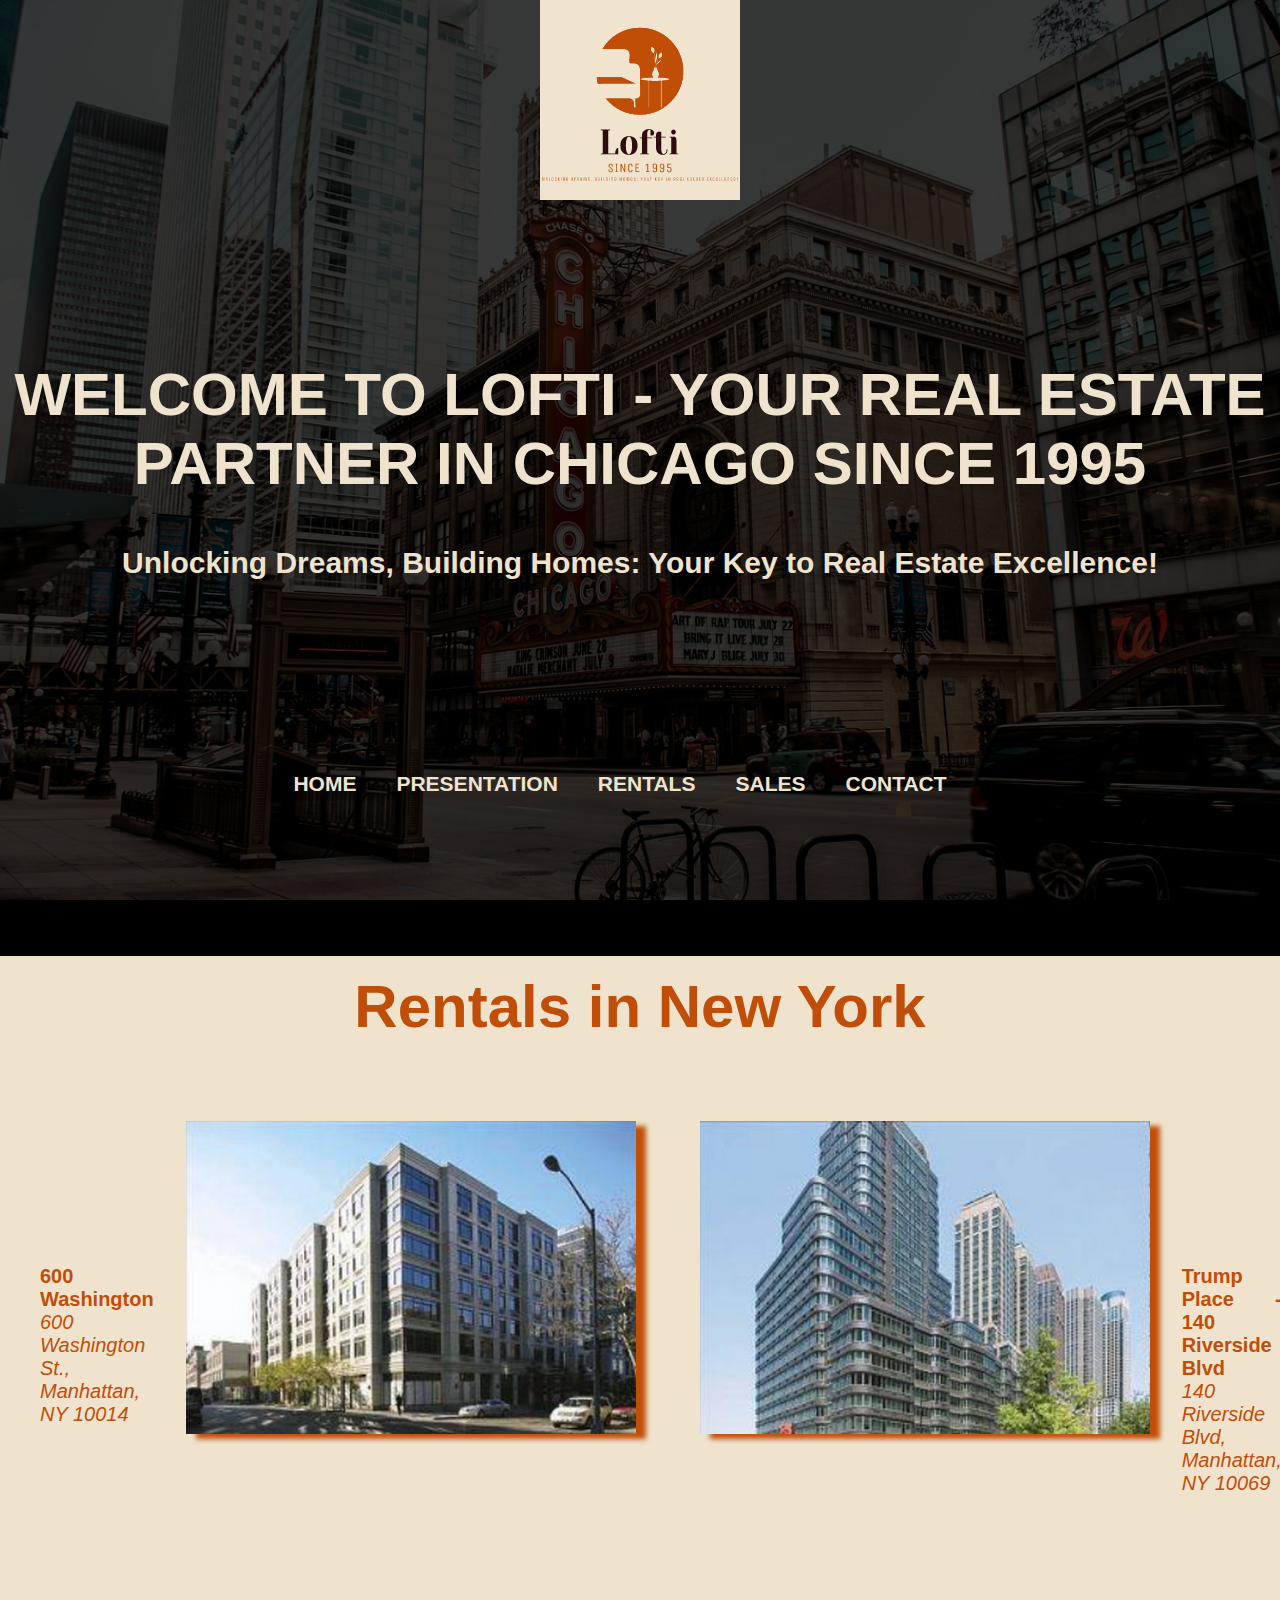
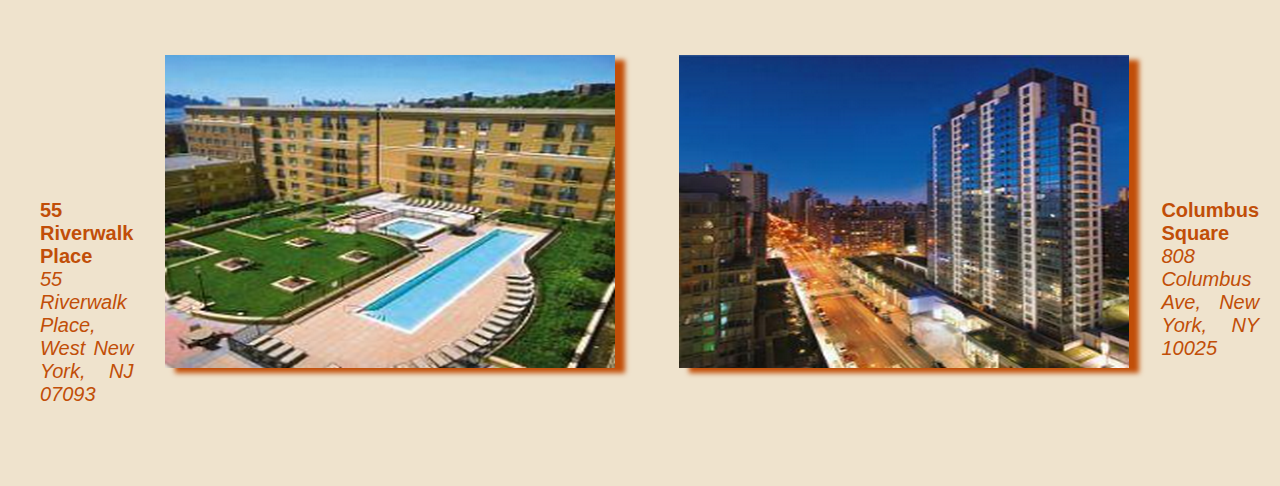
<file: rentals_ny.html>
<!DOCTYPE html>
<html lang="en">
<head>
    <meta charset="UTF-8">
    <meta name="viewport" content="width=device-width, initial-scale=1.0">
    <link rel="stylesheet" href="asset/style.css">
    <title>Lofti</title>
</head>
<body>

    <div class="header">
        <header class="header-background">

            <div class="logo">
                <img src="asset/img/logo_anglais.png" alt="">
            </div>

            <h1>Welcome to Lofti - Your Real Estate Partner in Chicago since 1995</h1>
            <h3 class="subtitle">Unlocking Dreams, Building Homes: Your Key to Real Estate Excellence!</h3>  

            <div class="menu">
               
                <nav class="menu-header">
                    <ul class="elements-menu">
                        <li class="details-link"><a id="index" href="index.html">Home</a></li>
                        <li class="details-link"><a id="entreprise" href="presentation.html">Presentation</a></li>
                        <li class="details-link"><a id="stage" href="rentals.html">Rentals</a>
                        <ul class="sous elements-menu">
                            <li class="details-link"><a href="rentals_boston.html">Rentals in Boston</a></li>
                            <li class="details-link"><a href="rentals_ny.html">Rentals in New York</a></li>
                            <li class="details-link"><a href="rentals_la.html">Rentals in Los Angeles</a></li>
                        </ul></li>
                        <li class="details-link"><a id="stage" href="sales.html">Sales</a>
                            <ul class="sous elements-menu">
                                <li class="details-link"><a href="houses.html">Houses</a></li>
                                <li class="details-link"><a href="flats.html">Flats</a></li>
                            </ul></li>
                        <li class="details-link"><a id="stage" href="contact.html">Contact</a></li>
                    </ul>
                </nav>

            </div>
                 
        </header>
    </div>

    <div class="background-title">
        <h3 class="title_page" id="presentation">Rentals in New York</h2>
    </div>

    <div class="text-presentation max-width">
        <div class="lef-content">
            <p class="text-content describ"><b>600 Washington</b><br><i>600 Washington St., Manhattan, NY 10014</i>
                </p>
        </div>

        <div class="right-content">
            <img src="asset/img/ny1.png" alt="" class="img_presentation iframe">
        </div>
        <div class="right-content">
            <img src="asset/img/ny2.png" alt="" class="img_presentation iframe">
        </div>
        <div class="lef-content">
            <p class="text-content describ"><b>Trump Place - 140 Riverside Blvd</b><br><i>140 Riverside Blvd, Manhattan, NY 10069</i>
                </p>
        </div>

        
    </div>
    <div class="text-presentation max-width">
        <div class="lef-content">
            <p class="text-content describ"><b> 55 Riverwalk Place</b><br><i>55 Riverwalk Place, West New York, NJ 07093</i>
                </p>
        </div>

        <div class="right-content">
            <img src="asset/img/ny3.png" alt="" class="img_presentation iframe">
        </div>
        <div class="right-content">
            <img src="asset/img/ny4.png" alt="" class="img_presentation iframe">
        </div>
        <div class="lef-content">
            <p class="text-content describ"><b>Columbus Square</b><br><i>808 Columbus Ave, New York, NY 10025</i>
                </p>
        </div>

        
    </div>



    
</body>
</html>
</file>
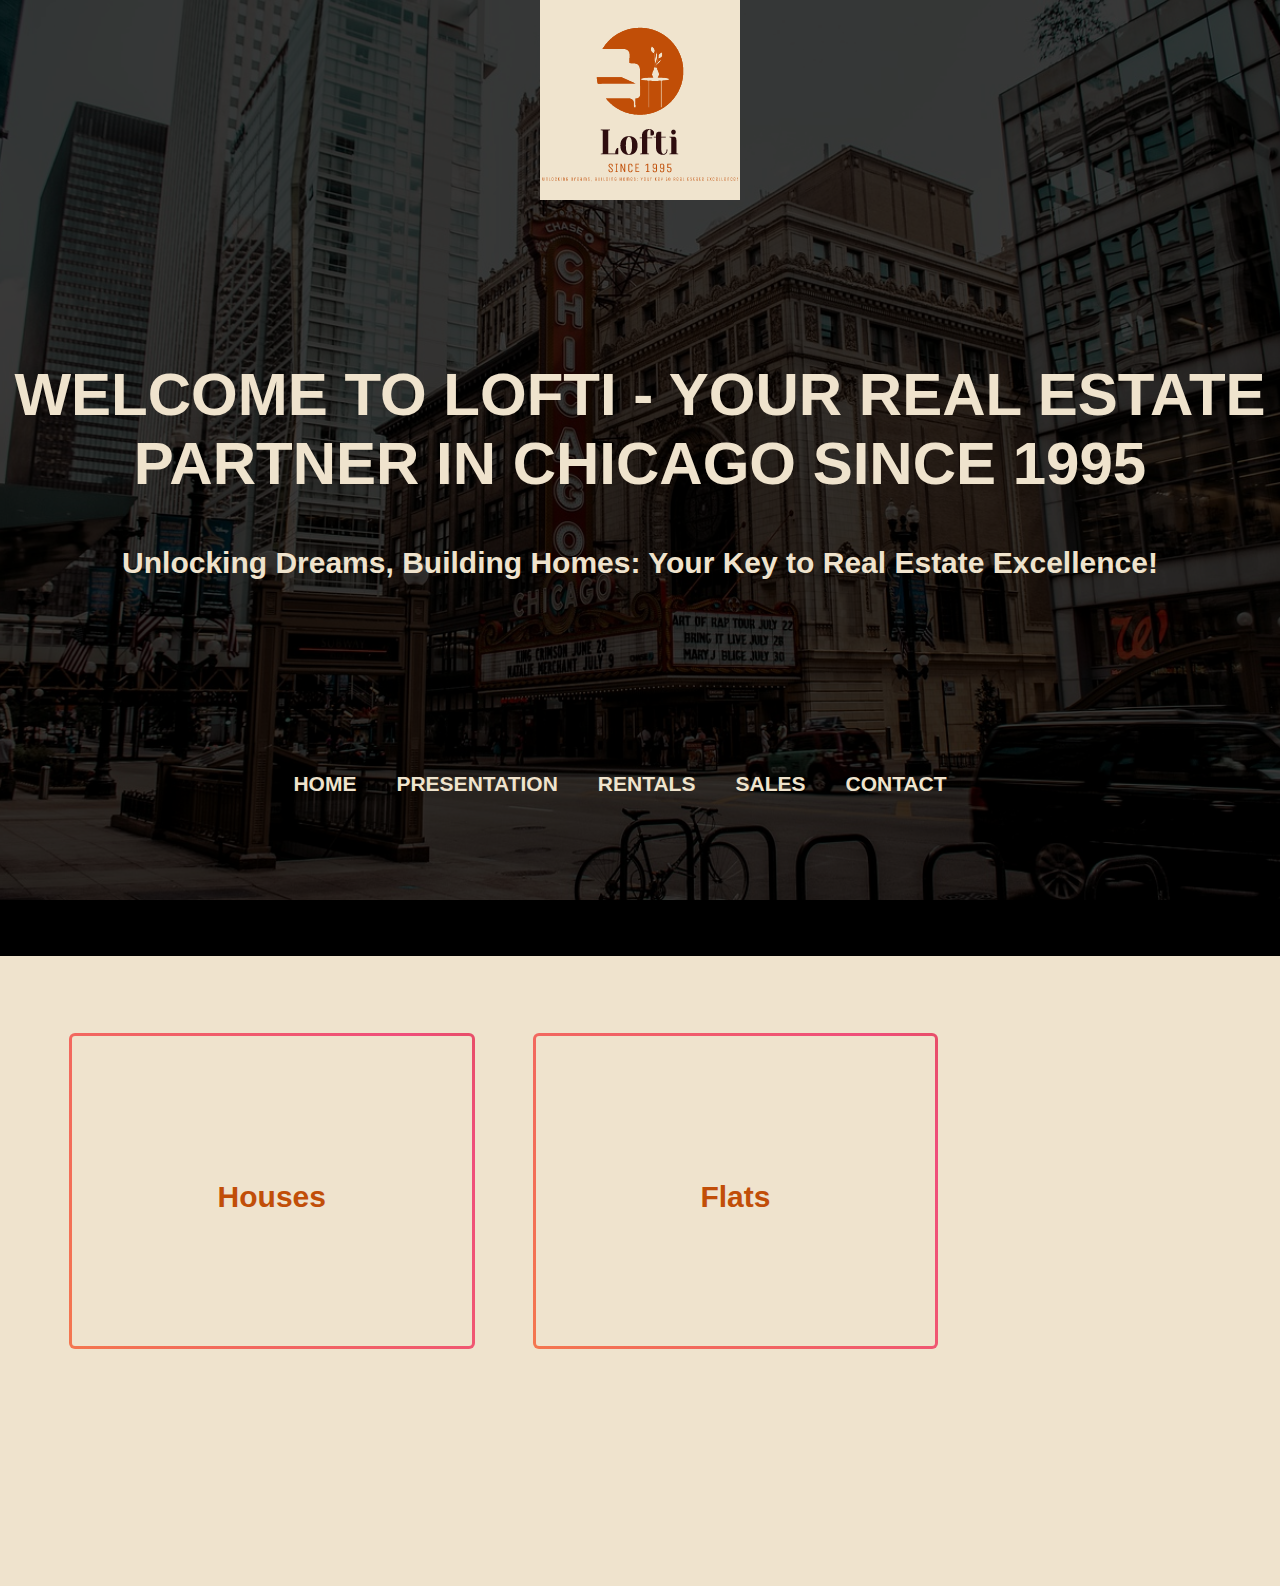
<file: sales.html>
<!DOCTYPE html>
<html lang="en">
<head>
    <meta charset="UTF-8">
    <meta name="viewport" content="width=device-width, initial-scale=1.0">
    <link rel="stylesheet" href="asset/style.css">
    <title>Lofti</title>
</head>
<body>

    <div class="header">
        <header class="header-background">

            <div class="logo">
                <img src="asset/img/logo_anglais.png" alt="">
            </div>

            <h1>Welcome to Lofti - Your Real Estate Partner in Chicago since 1995</h1>
            <h3 class="subtitle">Unlocking Dreams, Building Homes: Your Key to Real Estate Excellence!</h3>  

            <div class="menu">
               
                <nav class="menu-header">
                    <ul class="elements-menu">
                        <li class="details-link"><a id="index" href="index.html">Home</a></li>
                        <li class="details-link"><a id="entreprise" href="presentation.html">Presentation</a></li>
                        <li class="details-link"><a id="stage" href="rentals.html">Rentals</a>
                        <ul class="sous elements-menu">
                            <li class="details-link"><a href="rentals_boston.html">Rentals in Boston</a></li>
                            <li class="details-link"><a href="rentals_ny.html">Rentals in New York</a></li>
                            <li class="details-link"><a href="rentals_la.html">Rentals in Los Angeles</a></li>
                        </ul></li>
                        <li class="details-link"><a id="stage" href="sales.html">Sales</a>
                            <ul class="sous elements-menu">
                                <li class="details-link"><a href="houses.html">Houses</a></li>
                                <li class="details-link"><a href="flats.html">Flats</a></li>
                            </ul></li>
                        <li class="details-link"><a id="stage" href="contact.html">Contact</a></li>
                    </ul>
                </nav>

            </div>
                 
        </header>
    </div>

    <div class="section-menu max-width">
        <div class="section">

            <div class="gradient-border box">
                <h3 class="title-section-menu"><a href="houses.html" class="link-section-menu">Houses</a></h3>
            </div>
        
        </div>

        <div class="section">

            <div class="gradient-border box">
                <h3 class="title-section-menu"><a href="flats.html" class="link-section-menu">Flats</a></h3>
            </div>
        
        </div>

    </div>


    
</body>
</html>
</file>
<file: asset/style.css>
*, 
*:after,
*:before {
  margin: 0;
  padding: 0;
  box-sizing: border-box;
}

body{
    background-color: #EFE3CD;
}
/****** ELEMENTS COMMUNS ******/

.max-width{
    display:flex;
    max-width: 75rem;
	width: 100%;
	margin: 0 auto 0 auto;
}

p{
    color: #C14E08;
}

h1{
    color: #EFE3CD;
    display: flex;
    align-items: center;
    justify-content: center;
    padding-top: 10rem;
    font-size: 60px;
    text-transform: uppercase;
    font-weight: 900;
    text-align: center;
}


body{
    font-family: 'Poppins', sans-serif;
}

/******HEADER******/

.header{
    width : 100%;
    height : 100%;
    margin : auto;
    background : black url(../asset/img/header.jpg) no-repeat 20% 100%;
    background-attachment: fixed;
    background-size : cover;
}

.subtitle{
    text-align: center;
    font-size: 30px;
    margin-top: 3rem;
    padding-bottom: 10rem;
    color: #EFE3CD;
    font-weight: 700;
}

.header-background{
    background-color: rgba(0, 0, 0, 0.75) 
}

/****** MENU ******/

.menu{
    display:flex;
    flex-wrap: wrap;
    max-width: 75rem;
	width: 100%;
	margin: 0 auto 1rem auto;
    padding-bottom: 10rem;
}

.menu-include{
    display:flex;
    flex-wrap: wrap;
    max-width: 75rem;
	width: 100%;
	margin: 0 auto 1rem auto;
    background-color: black;
}

.logo{
    flex-basis: 100%;
    display: flex;
    justify-content: center;
}

.menu-header{
    flex-basis: 100%;
}

.elements-menu{
    list-style-type: none;
    display: flex;
    justify-content: center;
}

.details-link{
    text-transform: uppercase;
    margin-right: 2.5rem;
    margin-top: 2rem;
    font-size: 21px;
}

.details-link a{
    color: #EFE3CD;
    text-decoration: none;
    font-weight: 700;
}

.details-link a:hover{
    text-decoration: underline;
    font-weight: bold;
    color: #C14E08;
}

.sous{
    display: none;
}

nav > ul li:hover .sous{
    display: block;
}

.title_page{
    text-align: center;
    color: #C14E08;
    font-size: 60px;
}

.corps_img{
    display: flex;
    margin-left: 6rem;
}

.img_home{
    display: block;
    max-width: 500px;
    max-height: auto;
    margin: 5rem 2rem 2rem 2rem;
    align-items: center;
    justify-content: center;
    flex-wrap: wrap;
}

.img_presentation{
    display: block;
    max-width: 500px;
    max-height: auto;
    margin: 5rem 2rem 2rem 2rem;
    align-items: center;
    justify-content: center;
    flex-wrap: wrap;
}

.text-content{
    font-size: 20px;
    text-align: justify;
    padding: 0 0rem 5rem 0rem;
    flex-basis: 70%;
    margin-top: 4rem;
}

.section-menu{
    margin: 5rem auto 15rem auto;
}

.section{
    flex-basis: 33.3%;
    margin-right: 2rem;
    margin-left: 2rem;
}

.box {
  display: flex;
  align-items: center;
  justify-content: center;
  color: rgb(0, 0, 0);
  font-size: 2.5rem;
}
.gradient-border {
  --borderWidth: 3px;
  background: #EFE3CD;
  position: relative;
  border-radius: var(--borderWidth);
}
.gradient-border:after {
  content: '';
  position: absolute;
  top: calc(-1 * var(--borderWidth));
  left: calc(-1 * var(--borderWidth));
  height: calc(100% + var(--borderWidth) * 2);
  width: calc(100% + var(--borderWidth) * 2);
  background: linear-gradient(60deg, #f79533, #f37055, #ef4e7b, #C14E08, #EFE3CD);
  border-radius: calc(2 * var(--borderWidth));
  z-index: -1;
  animation: animatedgradient 3s ease alternate infinite;
  background-size: 300% 300%;
}

.title-section-menu{
    padding: 8rem 0 8rem 0;
    text-align: center;
}


.title-section-menu a{
    text-decoration: none;
    color: #C14E08;
    font-size: 30px;
    font-weight: 800;

}


@keyframes animatedgradient {
	0% {
		background-position: 0% 50%;
	}
	50% {
		background-position: 100% 50%;
	}
	100% {
		background-position: 0% 50%;
	}
}

.box:hover,
.box:focus {
  box-shadow: 0 0.5em 0.5em -0.4em var(--hover);
  transform: translateY(-0.25em);
}

.title-section-menu a:hover{
    color:white;
    text-decoration: underline;
}

.title-lancement{
  color: black;
  text-align: center;
  margin-top: 10rem;
  margin-bottom: 2rem;
  font-size: 40px;
}

.text-rapport-lancement{
    border-left: 1px solid black;
    border-right: 1px solid #;
    text-align: justify;
    padding: 3rem 5rem 10rem 5rem;
    margin-top: 4rem;
    font-size: 18px;

}

.link-para{
    color: #F7230C;
    text-decoration: none;
    font-style:italic;
    font-weight: 600;
}

.link-para:hover{
    color: black;
    text-decoration: underline;
    font-style: none;
}

.img_boston{
    margin-left: 21.5rem;
}

.img_boston1{
    margin-left: 30rem;
    margin-top: 3rem;
}

.iframe{
    box-shadow: 10px 5px 5px #C14E08;
}

.describ{
    padding-top: 10rem;
}

.frame{
    display: flex;
    align-items: center;
    justify-content: center;
    margin: 3rem 40rem;
}

.container {
    background-color: #EFE3CD;
    padding: 20px;
    border-radius: 8px;
    box-shadow: 0 0 10px rgba(0, 0, 0, 0.1);
}

form {
    max-width: 400px;
    margin: 0 auto;
}

label {
    display: block;
    margin-bottom: 8px;
}

input,
textarea {
    width: 100%;
    padding: 8px;
    margin-bottom: 16px;
    box-sizing: border-box;
}

input[type="submit"] {
    background-color: #C14E08;
    color: #EFE3CD;
    cursor: pointer;
}

input[type="submit"]:hover {
    background-color: #C14E08;
}
</file>
